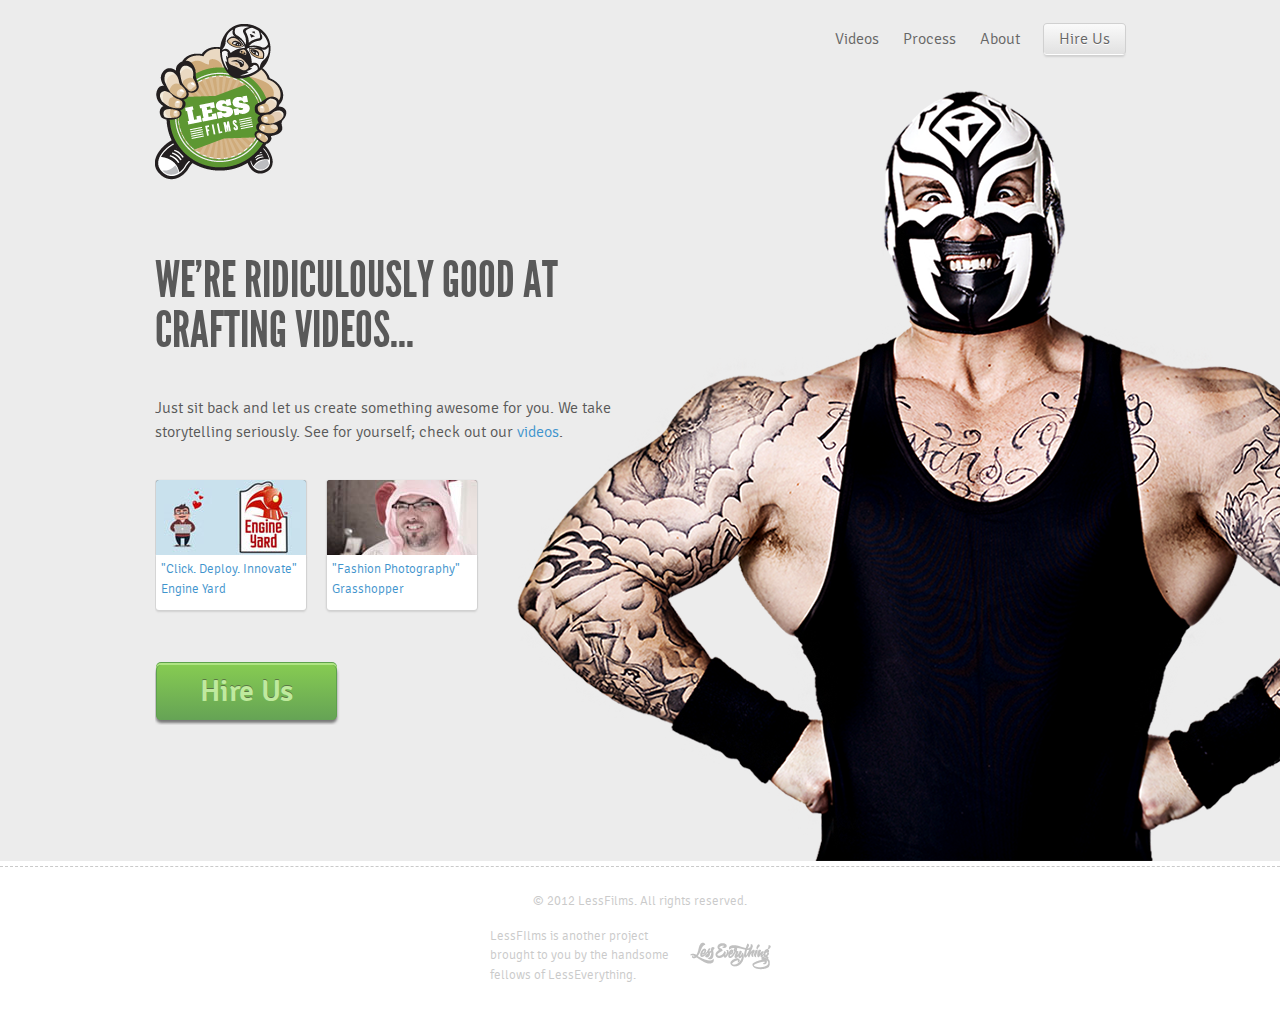
<file: site/index.html>
<!DOCTYPE html PUBLIC "-//W3C//DTD XHTML 1.0 Transitional//EN" "http://www.w3.org/TR/xhtml1/DTD/xhtml1-transitional.dtd">
<html>
  <head>
    <title>
      LessFilms | Video Production and Animation
    </title>
    <meta content='We specialize in creating badass Promotional Videos, Motion Graphics, Web Commercials, and Short Videos.' name='Description' />
    <!-- Remote JQuery library disabled temporarily so local testing will work properly -->
    <!-- %script{:src => "//ajax.googleapis.com/ajax/libs/jquery/1.7.1/jquery.min.js", :type => "text/javascript"} -->
    <!-- Upon final deployment, remove below included file in favor of remote JQuery library -->
    <script language="javascript" src="javascripts/jquery-1.7.1.min.js" type="text/javascript"></script>
    <script language="javascript" src="javascripts/menu_scripts.js" type="text/javascript"></script>
    <script language="javascript" src="javascripts/jquery-css-transform.js" type="text/javascript"></script>
    <script language="javascript" src="javascripts/jquery-animate-css-rotate-scale.js" type="text/javascript"></script>
    <script language="javascript" src="javascripts/fancy_vids.js" type="text/javascript"></script>
    <script language="javascript" src="javascripts/jquery.cookie.js" type="text/javascript"></script>
    <!-- FancyBox -->
    <script src='fancybox/jquery.fancybox-1.3.4.pack.js' type='text/javascript'></script>
    <link href='fancybox/jquery.fancybox-1.3.4.css' media='screen' rel='stylesheet' type='text/css' />
    <!-- Custom Forms -->
    <script language="javascript" src="javascripts/jquery.uniform.js" type="text/javascript"></script>
    <link href='stylesheets/uniform_default.css' rel='stylesheet' type='text/css' />
    <script type='text/javascript'>
      //<![CDATA[
        $(function(){
          $("select").uniform();
        });
      //]]>
    </script>
    <link href='stylesheets/screen.css' rel='stylesheet' type='text/css' />
    <link href='stylesheets/buttons.css' rel='stylesheet' type='text/css' />
    <script type='text/javascript'>
      //<![CDATA[
        var _gaq = _gaq || [];
        _gaq.push(['_setAccount', 'UA-410495-21']);
        _gaq.push(['_trackPageview']);
        
        (function() {
          var ga = document.createElement('script'); ga.type = 'text/javascript'; ga.async = true;
          ga.src = ('https:' == document.location.protocol ? 'https://ssl' : 'http://www') + '.google-analytics.com/ga.js';
          var s = document.getElementsByTagName('script')[0]; s.parentNode.insertBefore(ga, s);
        })();
      //]]>
    </script>
  </head>
  <body>
    <!-- Get rid of the footer box-shadow only on this page -->
    <style type='text/css'>
      /*<![CDATA[*/
        .footer{box-shadow: 0 0 0;}
      /*]]>*/
    </style>
    <!-- .lucha_home, .wrapper, .footer{overflow:hidden;display:none;} -->
    <!-- Play the intro video once per session -->
    <!-- = javascripts ('site_intro_fade_in') -->
    <!-- .intro_vid -->
    <!-- %video{:id => "lucha", :autoplay => "autoplay"} -->
    <!-- %source{:src => "videos/lucha_intro.m4v", :type => "video/mp4"} -->
    <!-- %source{:src => "videos/lucha_intro.ogv", :type => "video/ogg"} -->
    <!-- Start Normal Flow -->
    <div class='lucha_home'>
      <div class='wrapper'>
        <div class='header'>
          <a href="http://lessfilms.com"><img alt="Logo" src="images/logo.png"/></a>
          <div class='nav'>
            <ul>
              <li>
                <a href="videos.html">Videos</a>
              </li>
              <li>
                <a href="process.html">Process</a>
              </li>
              <li>
                <a href="about.html">About</a>
              </li>
              <li>
                <a class='gradient_button_white' href='hire_us.html'>Hire Us</a>
              </li>
            </ul>
          </div>
        </div>
        <div class='content'>
          <div class='home_col'>
            <h1 class='home_headline'>WE'RE RIDICULOUSLY GOOD AT CRAFTING VIDEOS...</h1>
            <p>
              Just sit back and let us create something awesome for you. We take storytelling seriously. See for yourself; check out our <a href="videos.html">videos</a>.
            </p>
            <div class='video_sm'>
              <div class='video_sm_top'>
                <a class='video' href='http://youtube.com/v/N8KgjO4-K4o?hd=1;autoplay=1'>
                  <img alt="The Information Diet" src="images/engine_yard_sm.jpg"/>
                </a>
              </div>
              <div class='video_sm_bottom'>
                <a class='video' href='http://youtube.com/v/N8KgjO4-K4o?hd=1;autoplay=1'>"Click. Deploy. Innovate"</a>
                <br />
                <a href='http://www.engineyard.com/' target='_blank'>Engine Yard</a>
              </div>
            </div>
            <div class='video_sm'>
              <div class='video_sm_top'>
                <a class='video' href='http://youtube.com/v/SM21iKbt8p4?hd=1;autoplay=1'>
                  <img alt="Grasshopper" src="images/grasshopper_sm.jpg"/>
                </a>
              </div>
              <div class='video_sm_bottom'>
                <a class='video' href='http://youtube.com/v/SM21iKbt8p4?hd=1;autoplay=1'>"Fashion Photography"</a>
                <br />
                <a href='http://grasshopper.com/' target='_blank'>Grasshopper</a>
              </div>
            </div>
            <div class='hire_us_lg'>
              <a class='gradient_button_green' href='hire_us.html'>Hire Us</a>
            </div>
          </div>
        </div>
        <div class='clearfix'></div>
      </div>
    </div>
    <div class='footer'>
      <hr />
      &copy; 2012 LessFilms. All rights reserved.
      <div class='footer_cells'>
        <p>
          LessFIlms is another project brought to you by the handsome fellows of LessEverything.
        </p>
        <p>
          <a href='http://lesseverything.com/' target='_blank'>
            <img alt="Copy logo" src="images/copy_logo.png"/>
          </a>
        </p>
      </div>
    </div>
    <!-- This has to be here for some reason -->
    <script type='text/javascript'>
      //<![CDATA[
        ;
      //]]>
    </script>
  </body>
</html>
</file>
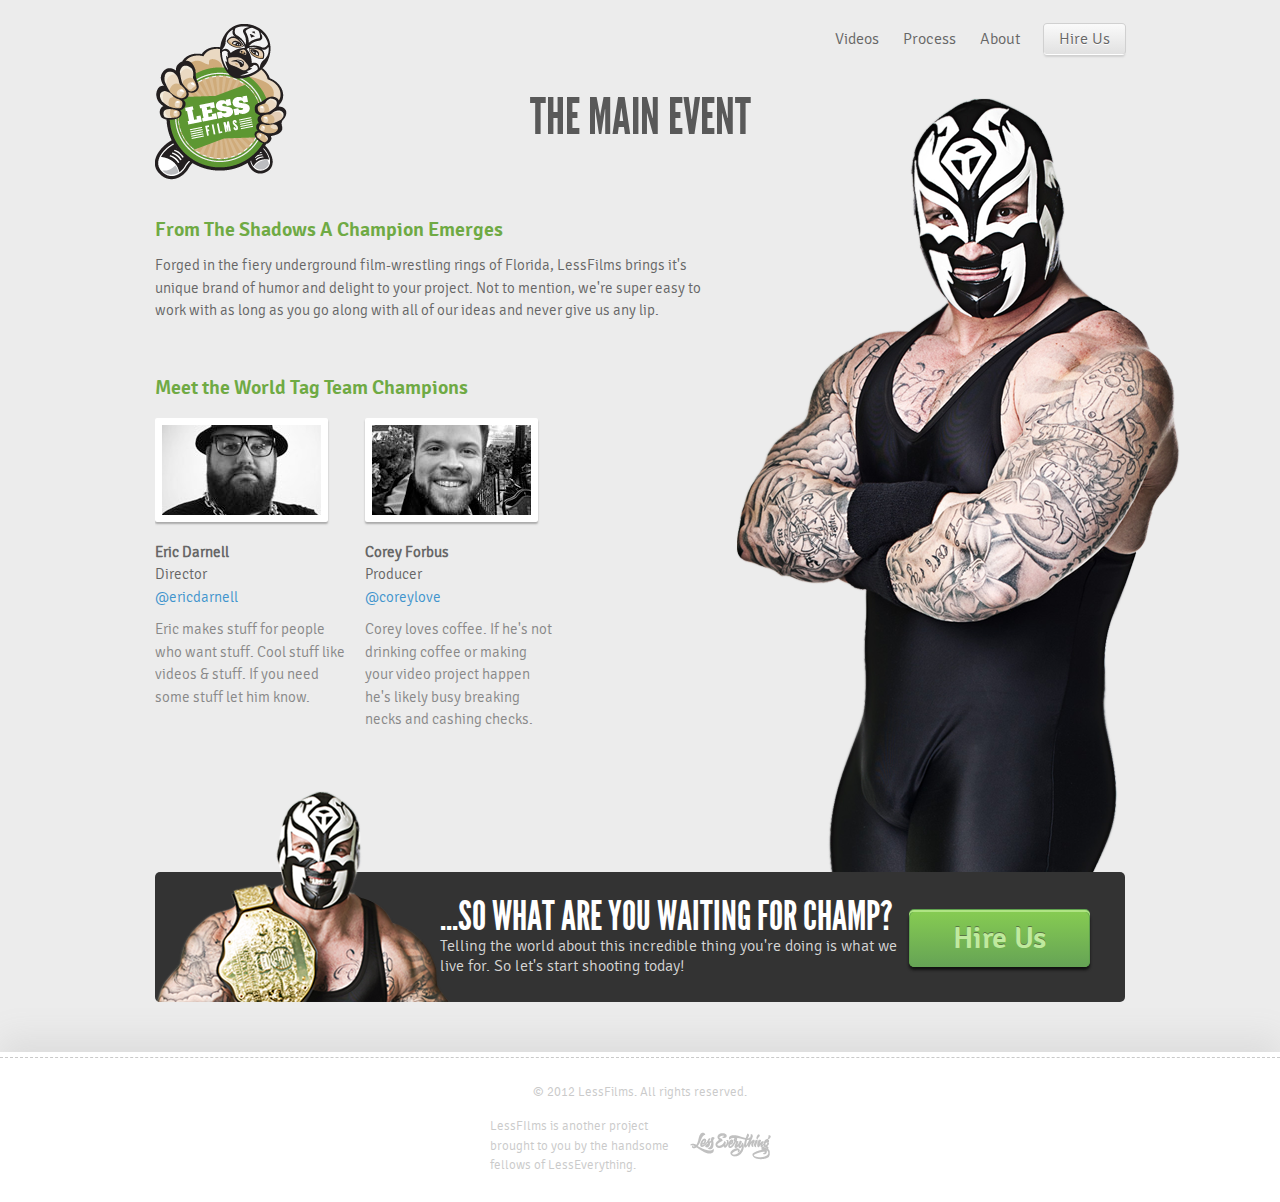
<file: site/about.html>
<!DOCTYPE html PUBLIC "-//W3C//DTD XHTML 1.0 Transitional//EN" "http://www.w3.org/TR/xhtml1/DTD/xhtml1-transitional.dtd">
<html>
  <head>
    <title>
      LessFilms | About Us and Why We Rule
    </title>
    <meta content='Promotional Videos. Animated Video Production. These are the guys that do it.' name='Description' />
    <!-- Remote JQuery library disabled temporarily so local testing will work properly -->
    <!-- %script{:src => "//ajax.googleapis.com/ajax/libs/jquery/1.7.1/jquery.min.js", :type => "text/javascript"} -->
    <!-- Upon final deployment, remove below included file in favor of remote JQuery library -->
    <script language="javascript" src="javascripts/jquery-1.7.1.min.js" type="text/javascript"></script>
    <script language="javascript" src="javascripts/menu_scripts.js" type="text/javascript"></script>
    <script language="javascript" src="javascripts/jquery-css-transform.js" type="text/javascript"></script>
    <script language="javascript" src="javascripts/jquery-animate-css-rotate-scale.js" type="text/javascript"></script>
    <script language="javascript" src="javascripts/fancy_vids.js" type="text/javascript"></script>
    <script language="javascript" src="javascripts/jquery.cookie.js" type="text/javascript"></script>
    <!-- FancyBox -->
    <script src='fancybox/jquery.fancybox-1.3.4.pack.js' type='text/javascript'></script>
    <link href='fancybox/jquery.fancybox-1.3.4.css' media='screen' rel='stylesheet' type='text/css' />
    <!-- Custom Forms -->
    <script language="javascript" src="javascripts/jquery.uniform.js" type="text/javascript"></script>
    <link href='stylesheets/uniform_default.css' rel='stylesheet' type='text/css' />
    <script type='text/javascript'>
      //<![CDATA[
        $(function(){
          $("select").uniform();
        });
      //]]>
    </script>
    <link href='stylesheets/screen.css' rel='stylesheet' type='text/css' />
    <link href='stylesheets/buttons.css' rel='stylesheet' type='text/css' />
    <script type='text/javascript'>
      //<![CDATA[
        var _gaq = _gaq || [];
        _gaq.push(['_setAccount', 'UA-410495-21']);
        _gaq.push(['_trackPageview']);
        
        (function() {
          var ga = document.createElement('script'); ga.type = 'text/javascript'; ga.async = true;
          ga.src = ('https:' == document.location.protocol ? 'https://ssl' : 'http://www') + '.google-analytics.com/ga.js';
          var s = document.getElementsByTagName('script')[0]; s.parentNode.insertBefore(ga, s);
        })();
      //]]>
    </script>
  </head>
  <body>
    <div class='lucha_about'>
      <div class='wrapper'>
        <div class='header'>
          <a href="http://lessfilms.com"><img alt="Logo" src="images/logo.png"/></a>
          <div class='nav'>
            <ul>
              <li>
                <a href="videos.html">Videos</a>
              </li>
              <li>
                <a href="process.html">Process</a>
              </li>
              <li>
                <a href="about.html">About</a>
              </li>
              <li>
                <a class='gradient_button_white' href='hire_us.html'>Hire Us</a>
              </li>
            </ul>
          </div>
        </div>
        <h1 class='page_headline'>THE MAIN EVENT</h1>
        <div class='content'>
          <div class='about_col'>
            <h3>From The Shadows A Champion Emerges</h3>
            <p class='world_changer'>
              Forged in the fiery underground film-wrestling rings of Florida, LessFilms brings it's unique brand of humor and delight to your project. Not to mention, we're super easy to work with as long as you go along with all of our ideas and never give us any lip.
            </p>
            <h3>Meet the World Tag Team Champions</h3>
            <div class='team_member'>
              <img alt="Team eric" src="images/team_eric.jpg"/>
              <h4>Eric Darnell</h4>
              Director
              <a href='http://twitter.com/#!/ericdarnell' target='_blank'>@ericdarnell</a>
              <p>
                Eric makes stuff for people who want stuff. Cool stuff like videos & stuff. If you need some stuff let him know.
              </p>
            </div>
            <div class='team_member'>
              <img alt="Team corey" src="images/team_corey.jpg"/>
              <h4>Corey Forbus</h4>
              Producer
              <a href='http://twitter.com/#!/coreylove' target='_blank'>@coreylove</a>
              <p>
                Corey loves coffee. If he's not drinking coffee or making your video project happen he's likely busy breaking necks and cashing checks.
              </p>
            </div>
          </div>
          <div class='foot_banner'>
            <img alt="Lucha small banner" src="images/lucha_small_banner.png"/>
            <div class='banner_text'>
              <h3>...SO WHAT ARE YOU WAITING FOR CHAMP?</h3>
              Telling the world about this incredible thing you're doing is what we live for. So let's start shooting today!
            </div>
            <a class='gradient_button_green' href='hire_us.html'>Hire Us</a>
          </div>
        </div>
      </div>
    </div>
    <div class='footer'>
      <hr />
      &copy; 2012 LessFilms. All rights reserved.
      <div class='footer_cells'>
        <p>
          LessFIlms is another project brought to you by the handsome fellows of LessEverything.
        </p>
        <p>
          <a href='http://lesseverything.com/' target='_blank'>
            <img alt="Copy logo" src="images/copy_logo.png"/>
          </a>
        </p>
      </div>
    </div>
    <!-- This has to be here for some reason -->
    <script type='text/javascript'>
      //<![CDATA[
        ;
      //]]>
    </script>
  </body>
</html>
</file>
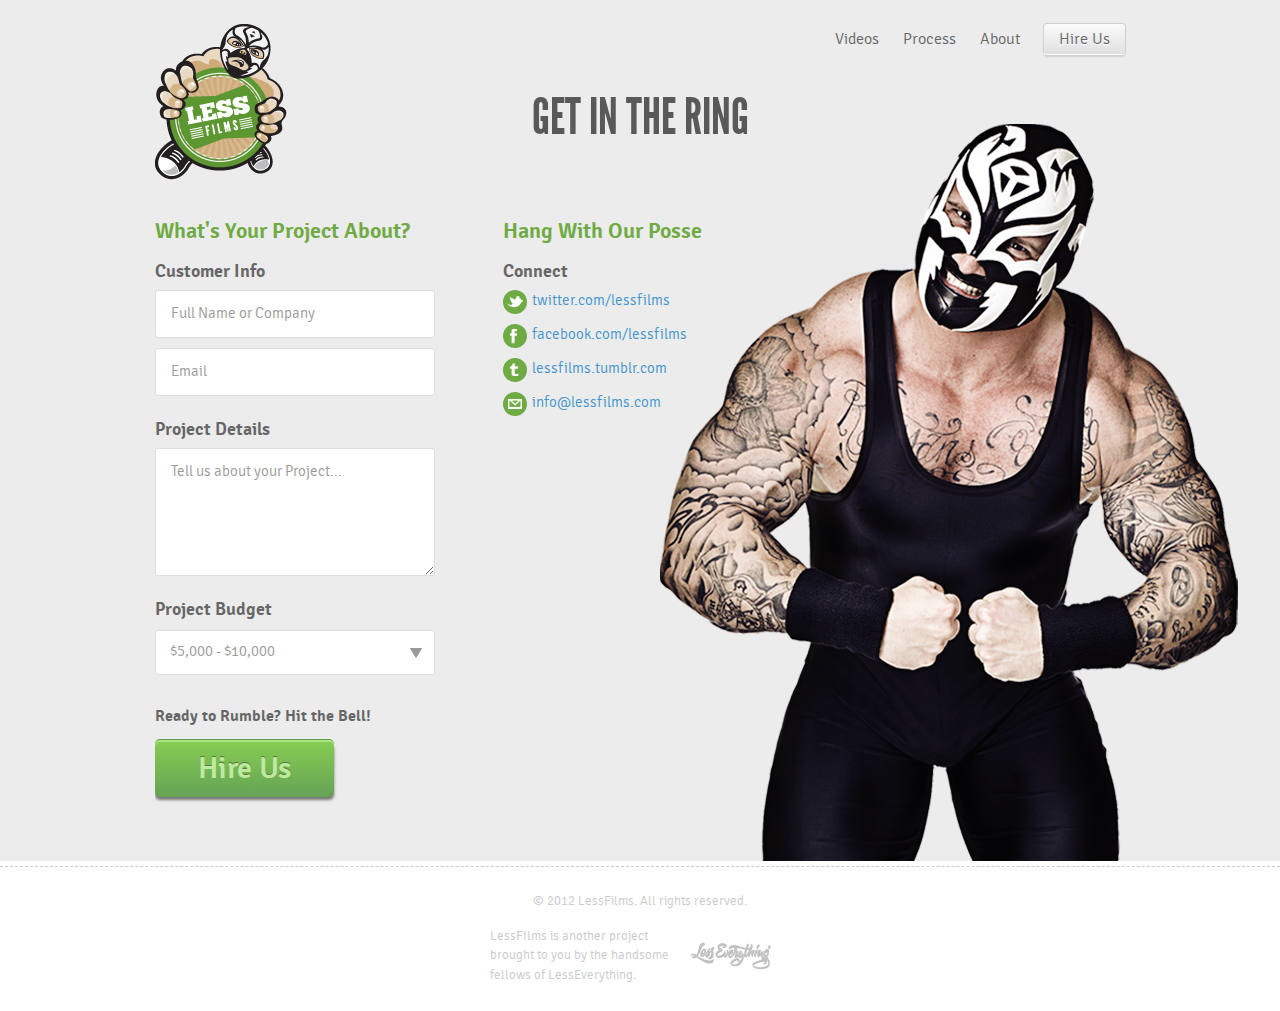
<file: site/hire_us.html>
<!DOCTYPE html PUBLIC "-//W3C//DTD XHTML 1.0 Transitional//EN" "http://www.w3.org/TR/xhtml1/DTD/xhtml1-transitional.dtd">
<html>
  <head>
    <title>
      LessFilms | Hire Us
    </title>
    <meta content="Need some custom Video Production? Hire us for your next Video Project. Do it now. We won't ask twice." name='Description' />
    <!-- Remote JQuery library disabled temporarily so local testing will work properly -->
    <!-- %script{:src => "//ajax.googleapis.com/ajax/libs/jquery/1.7.1/jquery.min.js", :type => "text/javascript"} -->
    <!-- Upon final deployment, remove below included file in favor of remote JQuery library -->
    <script language="javascript" src="javascripts/jquery-1.7.1.min.js" type="text/javascript"></script>
    <script language="javascript" src="javascripts/menu_scripts.js" type="text/javascript"></script>
    <script language="javascript" src="javascripts/jquery-css-transform.js" type="text/javascript"></script>
    <script language="javascript" src="javascripts/jquery-animate-css-rotate-scale.js" type="text/javascript"></script>
    <script language="javascript" src="javascripts/fancy_vids.js" type="text/javascript"></script>
    <script language="javascript" src="javascripts/jquery.cookie.js" type="text/javascript"></script>
    <!-- FancyBox -->
    <script src='fancybox/jquery.fancybox-1.3.4.pack.js' type='text/javascript'></script>
    <link href='fancybox/jquery.fancybox-1.3.4.css' media='screen' rel='stylesheet' type='text/css' />
    <!-- Custom Forms -->
    <script language="javascript" src="javascripts/jquery.uniform.js" type="text/javascript"></script>
    <link href='stylesheets/uniform_default.css' rel='stylesheet' type='text/css' />
    <script type='text/javascript'>
      //<![CDATA[
        $(function(){
          $("select").uniform();
        });
      //]]>
    </script>
    <link href='stylesheets/screen.css' rel='stylesheet' type='text/css' />
    <link href='stylesheets/buttons.css' rel='stylesheet' type='text/css' />
    <script type='text/javascript'>
      //<![CDATA[
        var _gaq = _gaq || [];
        _gaq.push(['_setAccount', 'UA-410495-21']);
        _gaq.push(['_trackPageview']);
        
        (function() {
          var ga = document.createElement('script'); ga.type = 'text/javascript'; ga.async = true;
          ga.src = ('https:' == document.location.protocol ? 'https://ssl' : 'http://www') + '.google-analytics.com/ga.js';
          var s = document.getElementsByTagName('script')[0]; s.parentNode.insertBefore(ga, s);
        })();
      //]]>
    </script>
  </head>
  <body>
    <!-- Get rid of the footer box-shadow only on this page -->
    <style type='text/css'>
      /*<![CDATA[*/
        .footer{box-shadow: 0 0 0;}
      /*]]>*/
    </style>
    <div class='lucha_hire_us'>
      <div class='wrapper'>
        <div class='header'>
          <a href="http://lessfilms.com"><img alt="Logo" src="images/logo.png"/></a>
          <div class='nav'>
            <ul>
              <li>
                <a href="videos.html">Videos</a>
              </li>
              <li>
                <a href="process.html">Process</a>
              </li>
              <li>
                <a href="about.html">About</a>
              </li>
              <li>
                <a class='gradient_button_white' href='hire_us.html'>Hire Us</a>
              </li>
            </ul>
          </div>
        </div>
        <h1 class='page_headline'>GET IN THE RING</h1>
        <div class='content'>
          <div class='hire_us_col'>
            <div class='contact_form_col'>
              <h3>What's Your Project About?</h3>
              <form action='https://lessconf.wufoo.com/forms/p7p4p9/#public' autocomplete='off' class='wufoo topLabel page' enctype='multipart/form-data' id='form79' method='post' name='form79' novalidate=''>
                <ul>
                  <li>
                    <h4>Customer Info</h4>
                  </li>
                  <li class='notranslate' id='foli5'>
                    <div>
                      <input class='field text medium normal' id='Field5' maxlength='255' name='Field5' onblur="if(this.value == '') { this.value = 'Full Name or Company'; }" onfocus="if(this.value == 'Full Name or Company') { this.value = ''; }" onkeyup='' tabindex='1' type='text' value='Full Name or Company' />
                    </div>
                  </li>
                  <li class='notranslate' id='foli3'>
                    <div>
                      <input class='field text medium normal' id='Field3' maxlength='255' name='Field3' onblur="if(this.value == '') { this.value = 'Email'; }" onfocus="if(this.value == 'Email') { this.value = ''; }" spellcheck='false' tabindex='2' type='email' value='Email' />
                    </div>
                  </li>
                  <li>
                    <h4>Project Details</h4>
                  </li>
                  <li class='notranslate' id='foli7'>
                    <div>
                      <textarea class='field textarea medium normal' id='Field7' name='Field7' onblur="if(this.value == '') { this.value = 'Tell us about your Project...'; }" onfocus="if(this.value == 'Tell us about your Project...') { this.value = ''; }" onkeyup='' rows='5' spellcheck='true' tabindex='4'>Tell us about your Project...</textarea>
                    </div>
                  </li>
                  <li>
                    <h4>Project Budget</h4>
                  </li>
                  <li class='notranslate' id='foli12'>
                    <div>
                      <select class='field select medium' id='Field12' name='Field12' tabindex='6'>
                        <option selected='selected' value='$5,000 - $10,000'>
                          $5,000 - $10,000
                        </option>
                        <option value='$10,000 - $30,000'>
                          $10,000 - $30,000
                        </option>
                        <option value='$30,000 - $100,000'>
                          $30,000 - $100,000
                        </option>
                        <option value='+$100,000'>
                          +$100,000
                        </option>
                      </select>
                    </div>
                  </li>
                  <li>
                    <h4 class='ready'>Ready to Rumble? Hit the Bell!</h4>
                  </li>
                  <li class='buttons'>
                    <div>
                      <input class='btTxt submit gradient_green_button' id='saveForm' name='saveForm' type='submit' value='Hire Us' />
                    </div>
                  </li>
                  <li class='hide'>
                    <label for='comment'>Do Not Fill This Out</label>
                    <textarea cols='1' id='comment' name='comment' rows='1'></textarea>
                    <input id='idstamp' name='idstamp' type='hidden' value='ly+pA0DLyyKgZLtnofCZ2pa4BKxYw1HFNhDBwpC0mLg=' />
                  </li>
                </ul>
              </form>
            </div>
            <div class='social_col'>
              <h3>Hang With Our Posse</h3>
              <h4>Connect</h4>
              <img alt="Twitter icon" src="images/twitter_icon.png"/>
              <a href="http://www.twitter.com/lessfilms" target="_blank">twitter.com/lessfilms</a>
              <img alt="Facebook icon" src="images/facebook_icon.png"/>
              <a href="http://www.facebook.com/lessfilms" target="_blank">facebook.com/lessfilms</a>
              <img alt="Tumblr icon" src="images/tumblr_icon.png"/>
              <a href="http://www.lessfilms.tumblr.com" target="_blank">lessfilms.tumblr.com</a>
              <img alt="Email icon" src="images/email_icon.png"/>
              <a href="mailto:info@lessfilms.com">info@lessfilms.com</a>
            </div>
          </div>
        </div>
      </div>
    </div>
    <div class='footer'>
      <hr />
      &copy; 2012 LessFilms. All rights reserved.
      <div class='footer_cells'>
        <p>
          LessFIlms is another project brought to you by the handsome fellows of LessEverything.
        </p>
        <p>
          <a href='http://lesseverything.com/' target='_blank'>
            <img alt="Copy logo" src="images/copy_logo.png"/>
          </a>
        </p>
      </div>
    </div>
    <!-- This has to be here for some reason -->
    <script type='text/javascript'>
      //<![CDATA[
        ;
      //]]>
    </script>
  </body>
</html>
</file>
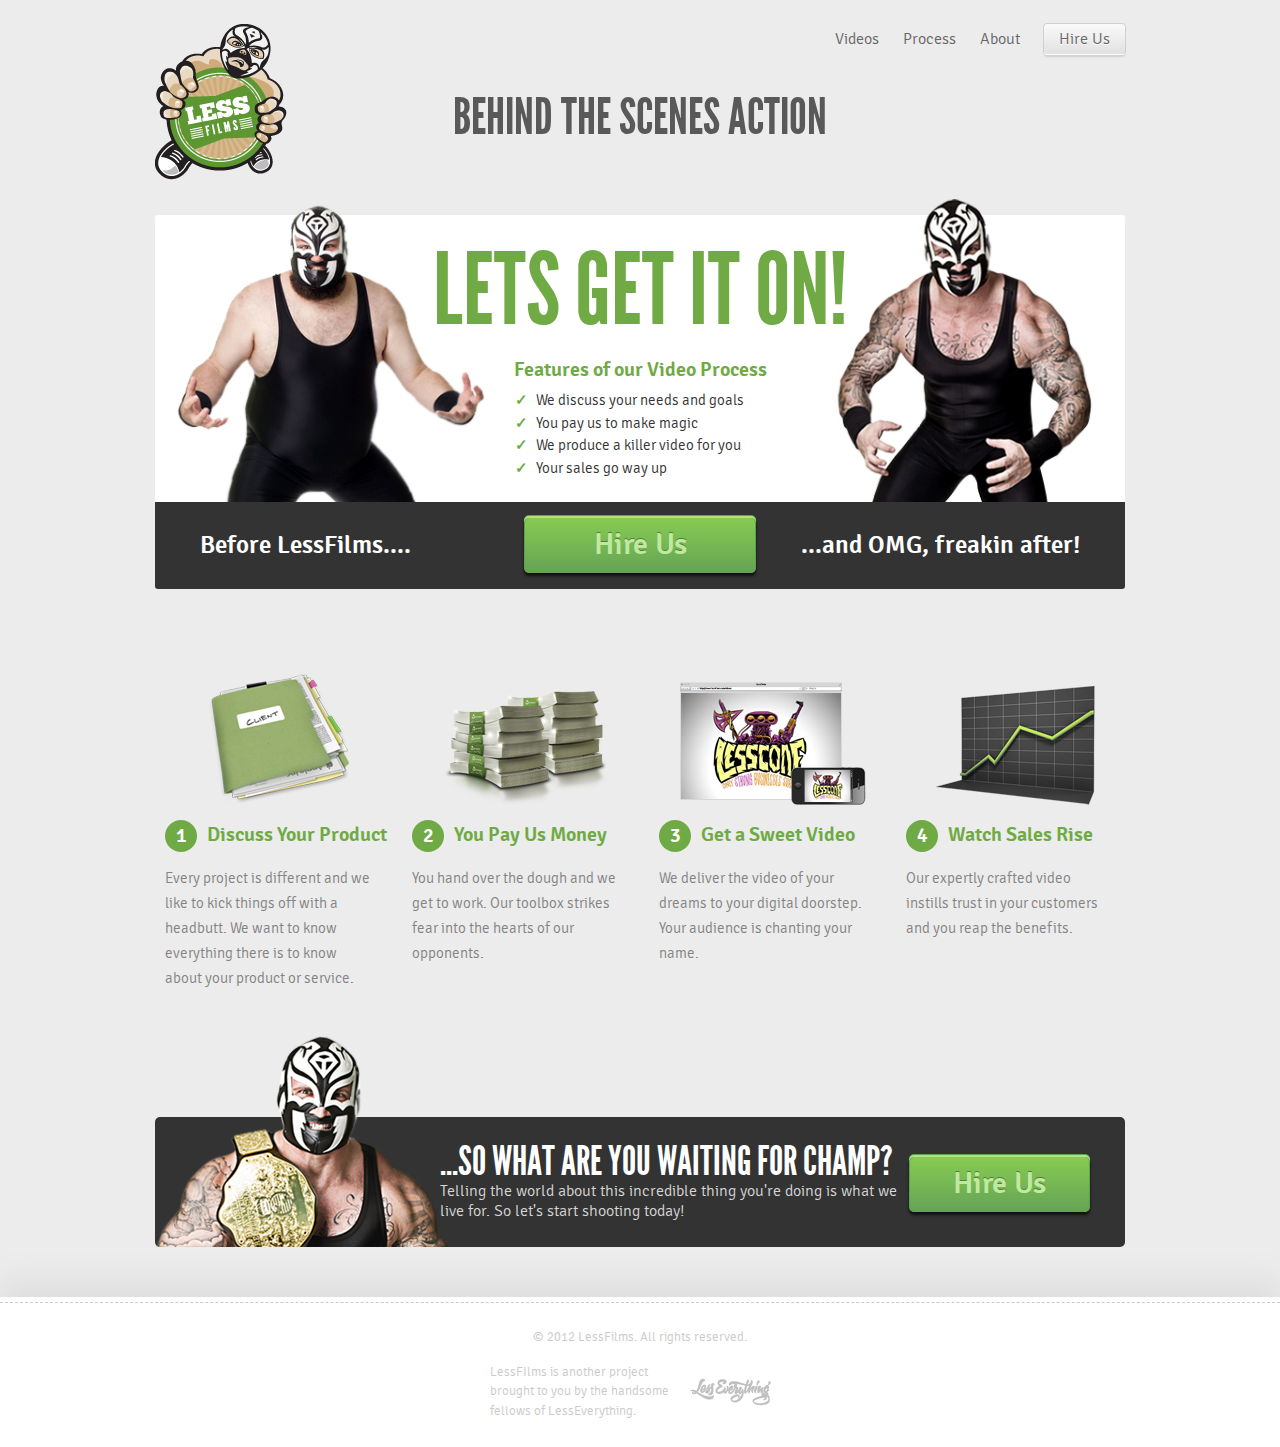
<file: site/process.html>
<!DOCTYPE html PUBLIC "-//W3C//DTD XHTML 1.0 Transitional//EN" "http://www.w3.org/TR/xhtml1/DTD/xhtml1-transitional.dtd">
<html>
  <head>
    <title>
      LessFilms | Our Super Secret Process
    </title>
    <meta content='From live action Short Films to Animated Motion Graphics. Get the scoop on how a LessFilms Video can take you from petty pennies to profound profits.' name='Description' />
    <!-- Remote JQuery library disabled temporarily so local testing will work properly -->
    <!-- %script{:src => "//ajax.googleapis.com/ajax/libs/jquery/1.7.1/jquery.min.js", :type => "text/javascript"} -->
    <!-- Upon final deployment, remove below included file in favor of remote JQuery library -->
    <script language="javascript" src="javascripts/jquery-1.7.1.min.js" type="text/javascript"></script>
    <script language="javascript" src="javascripts/menu_scripts.js" type="text/javascript"></script>
    <script language="javascript" src="javascripts/jquery-css-transform.js" type="text/javascript"></script>
    <script language="javascript" src="javascripts/jquery-animate-css-rotate-scale.js" type="text/javascript"></script>
    <script language="javascript" src="javascripts/fancy_vids.js" type="text/javascript"></script>
    <script language="javascript" src="javascripts/jquery.cookie.js" type="text/javascript"></script>
    <!-- FancyBox -->
    <script src='fancybox/jquery.fancybox-1.3.4.pack.js' type='text/javascript'></script>
    <link href='fancybox/jquery.fancybox-1.3.4.css' media='screen' rel='stylesheet' type='text/css' />
    <!-- Custom Forms -->
    <script language="javascript" src="javascripts/jquery.uniform.js" type="text/javascript"></script>
    <link href='stylesheets/uniform_default.css' rel='stylesheet' type='text/css' />
    <script type='text/javascript'>
      //<![CDATA[
        $(function(){
          $("select").uniform();
        });
      //]]>
    </script>
    <link href='stylesheets/screen.css' rel='stylesheet' type='text/css' />
    <link href='stylesheets/buttons.css' rel='stylesheet' type='text/css' />
    <script type='text/javascript'>
      //<![CDATA[
        var _gaq = _gaq || [];
        _gaq.push(['_setAccount', 'UA-410495-21']);
        _gaq.push(['_trackPageview']);
        
        (function() {
          var ga = document.createElement('script'); ga.type = 'text/javascript'; ga.async = true;
          ga.src = ('https:' == document.location.protocol ? 'https://ssl' : 'http://www') + '.google-analytics.com/ga.js';
          var s = document.getElementsByTagName('script')[0]; s.parentNode.insertBefore(ga, s);
        })();
      //]]>
    </script>
  </head>
  <body>
    <div class='wrapper'>
      <div class='header'>
        <a href="http://lessfilms.com"><img alt="Logo" src="images/logo.png"/></a>
        <div class='nav'>
          <ul>
            <li>
              <a href="videos.html">Videos</a>
            </li>
            <li>
              <a href="process.html">Process</a>
            </li>
            <li>
              <a href="about.html">About</a>
            </li>
            <li>
              <a class='gradient_button_white' href='hire_us.html'>Hire Us</a>
            </li>
          </ul>
        </div>
      </div>
      <h1 class='page_headline'>BEHIND THE SCENES ACTION</h1>
      <div class='content'>
        <div class='process_col'>
          <div class='before_after'>
            <img alt="Lucha before after" src="images/lucha_before_after.png"/>
            <div class='top'>
              <h1>LETS GET IT ON!</h1>
              <h3>Features of our Video Process</h3>
              <div class='feature_list'>
                <ul>
                  <li>We discuss your needs and goals</li>
                  <li>You pay us to make magic</li>
                  <li>We produce a killer video for you</li>
                  <li>Your sales go way up</li>
                </ul>
              </div>
            </div>
            <div class='bottom'>
              <h2 class='left'>Before LessFilms....</h2>
              <h2 class='right'>...and OMG, freakin after!</h2>
              <div class='mid'>
                <a class='gradient_button_green' href='hire_us.html'>Hire Us</a>
              </div>
            </div>
          </div>
          <div class='process_item'>
            <img alt="Step1" src="images/step1.png"/>
            <br />
            <h3>1</h3>
            <h3>Discuss Your Product</h3>
            <p>
              Every project is different and we like to kick things off with a headbutt. We want to know everything there is to know about your product or service.
            </p>
          </div>
          <div class='process_item'>
            <img alt="Step2" src="images/step2.png"/>
            <br />
            <h3>2</h3>
            <h3>You Pay Us Money</h3>
            <p>
              You hand over the dough and we get to work. Our toolbox strikes fear into the hearts of our opponents.
            </p>
          </div>
          <div class='process_item'>
            <img alt="Step3" src="images/step3.png"/>
            <br />
            <h3>3</h3>
            <h3>Get a Sweet Video</h3>
            <p>
              We deliver the video of your dreams to your digital doorstep. Your audience is chanting your name.
            </p>
          </div>
          <div class='process_item'>
            <img alt="Step4" src="images/step4.png"/>
            <br />
            <h3>4</h3>
            <h3>Watch Sales Rise</h3>
            <p>
              Our expertly crafted video instills trust in your customers and you reap the benefits.
            </p>
          </div>
          <div class='foot_banner'>
            <img alt="Lucha small banner" src="images/lucha_small_banner.png"/>
            <div class='banner_text'>
              <h3>...SO WHAT ARE YOU WAITING FOR CHAMP?</h3>
              Telling the world about this incredible thing you're doing is what we live for. So let's start shooting today!
            </div>
            <a class='gradient_button_green' href='hire_us.html'>Hire Us</a>
          </div>
        </div>
      </div>
    </div>
    <div class='footer'>
      <hr />
      &copy; 2012 LessFilms. All rights reserved.
      <div class='footer_cells'>
        <p>
          LessFIlms is another project brought to you by the handsome fellows of LessEverything.
        </p>
        <p>
          <a href='http://lesseverything.com/' target='_blank'>
            <img alt="Copy logo" src="images/copy_logo.png"/>
          </a>
        </p>
      </div>
    </div>
    <!-- This has to be here for some reason -->
    <script type='text/javascript'>
      //<![CDATA[
        ;
      //]]>
    </script>
  </body>
</html>
</file>
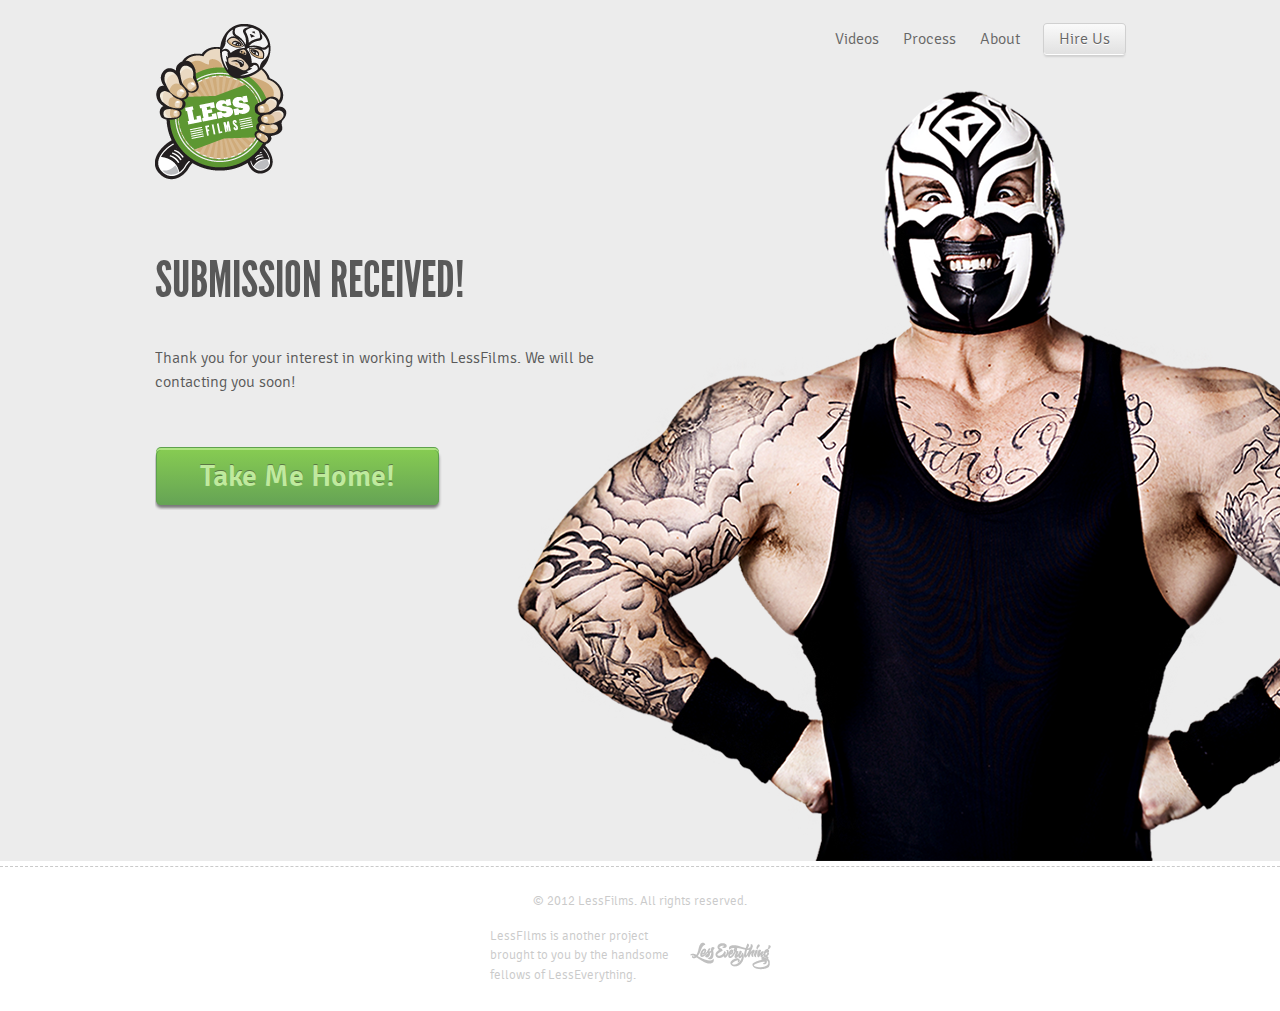
<file: site/thank_you.html>
<!DOCTYPE html PUBLIC "-//W3C//DTD XHTML 1.0 Transitional//EN" "http://www.w3.org/TR/xhtml1/DTD/xhtml1-transitional.dtd">
<html>
  <head>
    <title>
      LessFilms | Thank You
    </title>
    <meta name='Description' />
    <!-- Remote JQuery library disabled temporarily so local testing will work properly -->
    <!-- %script{:src => "//ajax.googleapis.com/ajax/libs/jquery/1.7.1/jquery.min.js", :type => "text/javascript"} -->
    <!-- Upon final deployment, remove below included file in favor of remote JQuery library -->
    <script language="javascript" src="javascripts/jquery-1.7.1.min.js" type="text/javascript"></script>
    <script language="javascript" src="javascripts/menu_scripts.js" type="text/javascript"></script>
    <script language="javascript" src="javascripts/jquery-css-transform.js" type="text/javascript"></script>
    <script language="javascript" src="javascripts/jquery-animate-css-rotate-scale.js" type="text/javascript"></script>
    <script language="javascript" src="javascripts/fancy_vids.js" type="text/javascript"></script>
    <script language="javascript" src="javascripts/jquery.cookie.js" type="text/javascript"></script>
    <!-- FancyBox -->
    <script src='fancybox/jquery.fancybox-1.3.4.pack.js' type='text/javascript'></script>
    <link href='fancybox/jquery.fancybox-1.3.4.css' media='screen' rel='stylesheet' type='text/css' />
    <!-- Custom Forms -->
    <script language="javascript" src="javascripts/jquery.uniform.js" type="text/javascript"></script>
    <link href='stylesheets/uniform_default.css' rel='stylesheet' type='text/css' />
    <script type='text/javascript'>
      //<![CDATA[
        $(function(){
          $("select").uniform();
        });
      //]]>
    </script>
    <link href='stylesheets/screen.css' rel='stylesheet' type='text/css' />
    <link href='stylesheets/buttons.css' rel='stylesheet' type='text/css' />
    <script type='text/javascript'>
      //<![CDATA[
        var _gaq = _gaq || [];
        _gaq.push(['_setAccount', 'UA-410495-21']);
        _gaq.push(['_trackPageview']);
        
        (function() {
          var ga = document.createElement('script'); ga.type = 'text/javascript'; ga.async = true;
          ga.src = ('https:' == document.location.protocol ? 'https://ssl' : 'http://www') + '.google-analytics.com/ga.js';
          var s = document.getElementsByTagName('script')[0]; s.parentNode.insertBefore(ga, s);
        })();
      //]]>
    </script>
  </head>
  <body>
    <!-- Get rid of the footer box-shadow only on this page -->
    <style type='text/css'>
      /*<![CDATA[*/
        .footer{box-shadow: 0 0 0;}
      /*]]>*/
    </style>
    <!-- Start Normal Flow -->
    <div class='lucha_home'>
      <div class='wrapper'>
        <div class='header'>
          <a href="http://lessfilms.com"><img alt="Logo" src="images/logo.png"/></a>
          <div class='nav'>
            <ul>
              <li>
                <a href="videos.html">Videos</a>
              </li>
              <li>
                <a href="process.html">Process</a>
              </li>
              <li>
                <a href="about.html">About</a>
              </li>
              <li>
                <a class='gradient_button_white' href='hire_us.html'>Hire Us</a>
              </li>
            </ul>
          </div>
        </div>
        <div class='content'>
          <div class='home_col'>
            <h1 class='home_headline'>SUBMISSION RECEIVED!</h1>
            <p>
              Thank you for your interest in working with LessFilms. We will be contacting you soon!
            </p>
            <div class='hire_us_lg'>
              <a class='gradient_button_green' href='index.html'>Take Me Home!</a>
            </div>
          </div>
        </div>
        <div class='clearfix'></div>
      </div>
    </div>
    <div class='footer'>
      <hr />
      &copy; 2012 LessFilms. All rights reserved.
      <div class='footer_cells'>
        <p>
          LessFIlms is another project brought to you by the handsome fellows of LessEverything.
        </p>
        <p>
          <a href='http://lesseverything.com/' target='_blank'>
            <img alt="Copy logo" src="images/copy_logo.png"/>
          </a>
        </p>
      </div>
    </div>
    <!-- This has to be here for some reason -->
    <script type='text/javascript'>
      //<![CDATA[
        ;
      //]]>
    </script>
  </body>
</html>
</file>
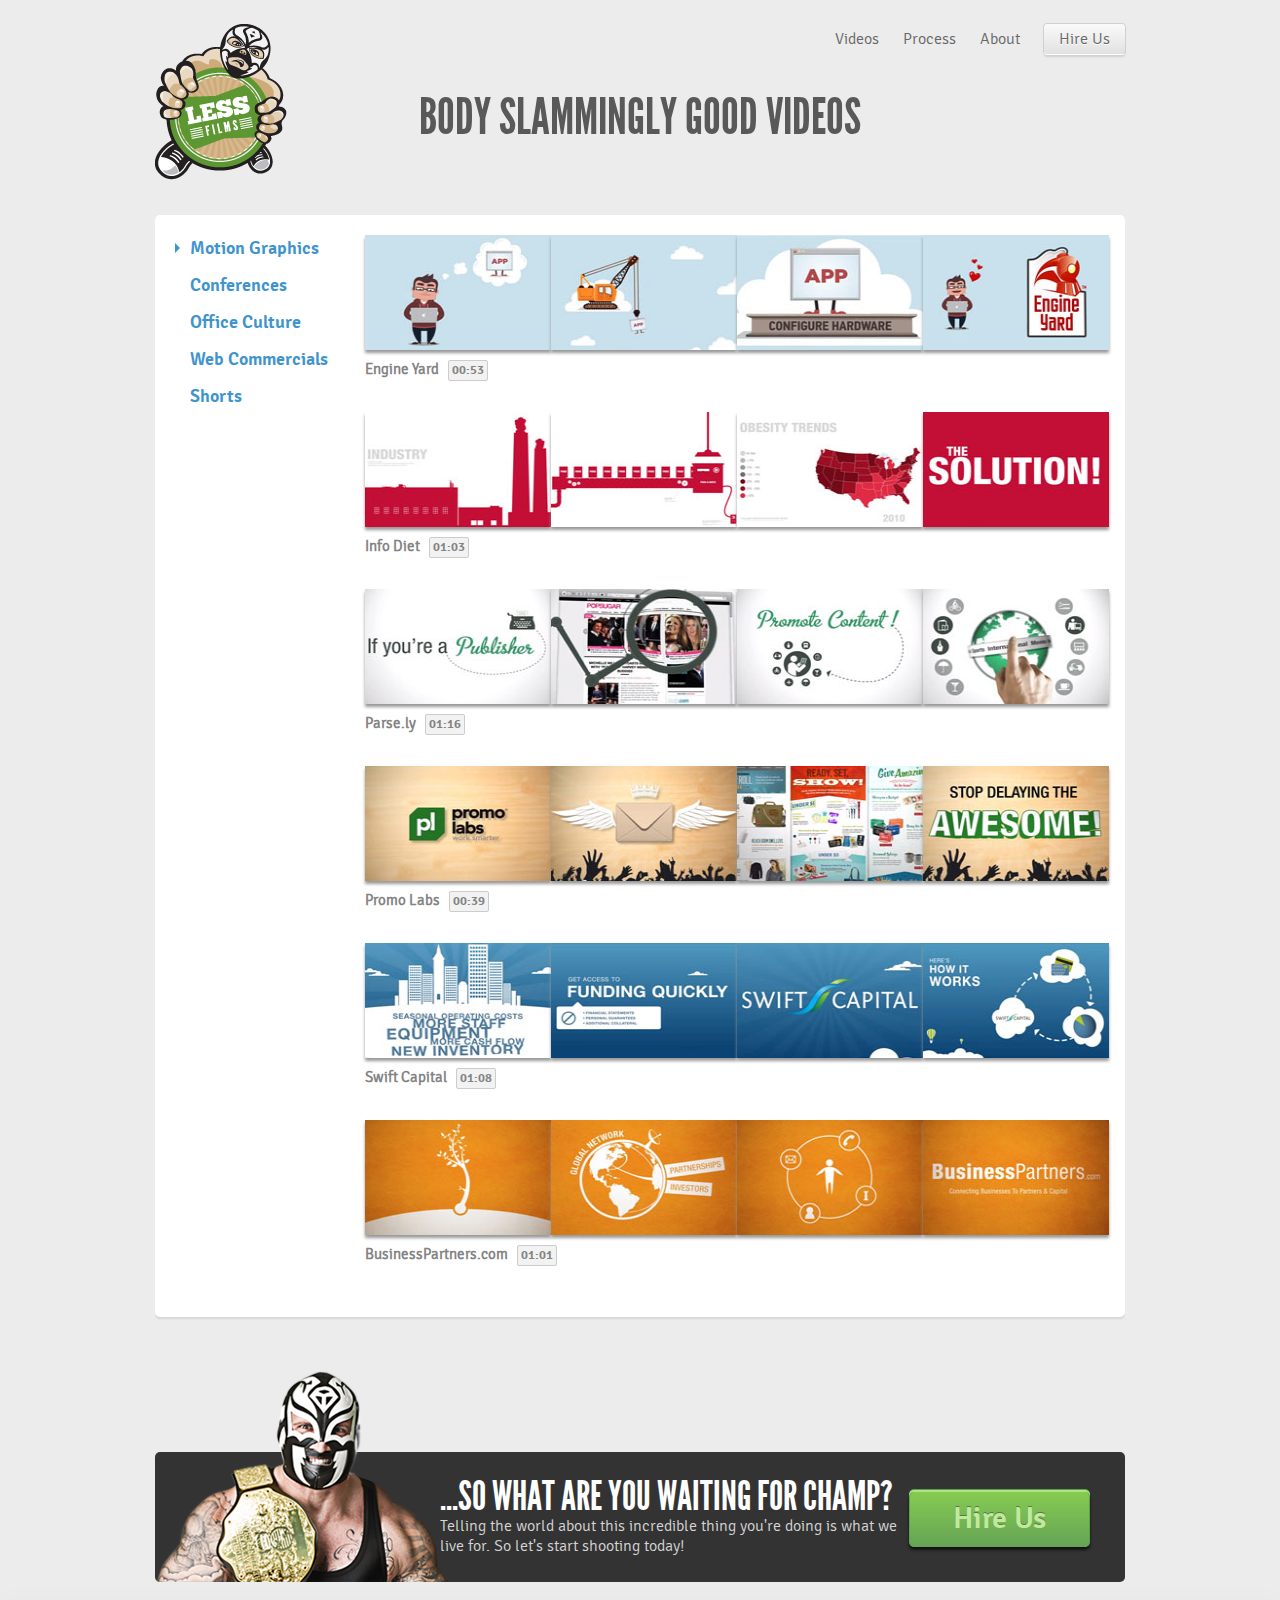
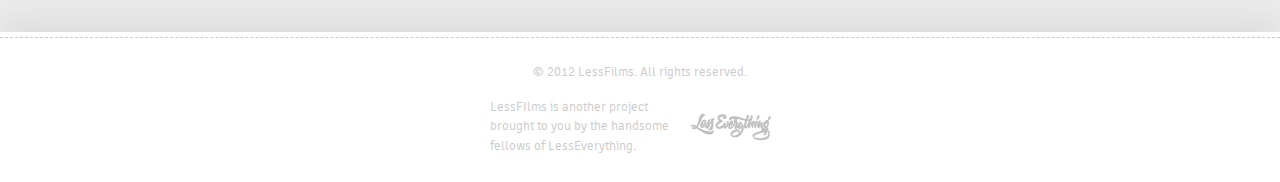
<file: site/videos.html>
<!DOCTYPE html PUBLIC "-//W3C//DTD XHTML 1.0 Transitional//EN" "http://www.w3.org/TR/xhtml1/DTD/xhtml1-transitional.dtd">
<html>
  <head>
    <title>
      LessFilms | Baddass Videos
    </title>
    <meta content='Prepare yourself to be amazed as you bear witness to our fine cinematic craftsmanship. See it all, from Animated Sales Videos to Web Commercials.' name='Description' />
    <!-- Remote JQuery library disabled temporarily so local testing will work properly -->
    <!-- %script{:src => "//ajax.googleapis.com/ajax/libs/jquery/1.7.1/jquery.min.js", :type => "text/javascript"} -->
    <!-- Upon final deployment, remove below included file in favor of remote JQuery library -->
    <script language="javascript" src="javascripts/jquery-1.7.1.min.js" type="text/javascript"></script>
    <script language="javascript" src="javascripts/menu_scripts.js" type="text/javascript"></script>
    <script language="javascript" src="javascripts/jquery-css-transform.js" type="text/javascript"></script>
    <script language="javascript" src="javascripts/jquery-animate-css-rotate-scale.js" type="text/javascript"></script>
    <script language="javascript" src="javascripts/fancy_vids.js" type="text/javascript"></script>
    <script language="javascript" src="javascripts/jquery.cookie.js" type="text/javascript"></script>
    <!-- FancyBox -->
    <script src='fancybox/jquery.fancybox-1.3.4.pack.js' type='text/javascript'></script>
    <link href='fancybox/jquery.fancybox-1.3.4.css' media='screen' rel='stylesheet' type='text/css' />
    <!-- Custom Forms -->
    <script language="javascript" src="javascripts/jquery.uniform.js" type="text/javascript"></script>
    <link href='stylesheets/uniform_default.css' rel='stylesheet' type='text/css' />
    <script type='text/javascript'>
      //<![CDATA[
        $(function(){
          $("select").uniform();
        });
      //]]>
    </script>
    <link href='stylesheets/screen.css' rel='stylesheet' type='text/css' />
    <link href='stylesheets/buttons.css' rel='stylesheet' type='text/css' />
    <script type='text/javascript'>
      //<![CDATA[
        var _gaq = _gaq || [];
        _gaq.push(['_setAccount', 'UA-410495-21']);
        _gaq.push(['_trackPageview']);
        
        (function() {
          var ga = document.createElement('script'); ga.type = 'text/javascript'; ga.async = true;
          ga.src = ('https:' == document.location.protocol ? 'https://ssl' : 'http://www') + '.google-analytics.com/ga.js';
          var s = document.getElementsByTagName('script')[0]; s.parentNode.insertBefore(ga, s);
        })();
      //]]>
    </script>
  </head>
  <body>
    <div class='wrapper'>
      <div class='header'>
        <a href="http://lessfilms.com"><img alt="Logo" src="images/logo.png"/></a>
        <div class='nav'>
          <ul>
            <li>
              <a href="videos.html">Videos</a>
            </li>
            <li>
              <a href="process.html">Process</a>
            </li>
            <li>
              <a href="about.html">About</a>
            </li>
            <li>
              <a class='gradient_button_white' href='hire_us.html'>Hire Us</a>
            </li>
          </ul>
        </div>
      </div>
      <h1 class='page_headline'>BODY SLAMMINGLY GOOD VIDEOS</h1>
      <div class='content'>
        <div class='videos_col'>
          <div class='vid_nav'>
            <div class='vid_category vid_nav_motion_graphics current'>
              <h3>Motion Graphics</h3>
            </div>
            <div class='vid_category vid_nav_conferences closed'>
              <h3>Conferences</h3>
            </div>
            <div class='vid_category vid_nav_office_culture closed'>
              <h3>Office Culture</h3>
            </div>
            <div class='vid_category vid_nav_web_commercials closed'>
              <h3>Web Commercials</h3>
            </div>
            <div class='vid_category vid_nav_shorts closed'>
              <h3>Shorts</h3>
            </div>
          </div>
          <!-- Category class refers to the category of videos currently displayed -->
          <!-- Add the new_vid class in the vid_item class to get the "New" ribbon overlay -->
          <!-- Motion Graphics Category -->
          <div class='vid_thumbs vid_cat_motion_graphics'>
            <div class='vid_item'>
              <!-- .new_vid -->
              <a class="video" href="http://youtube.com/v/N8KgjO4-K4o?hd=1;autoplay=1"><img alt="Ey1" src="images/vid_thumbs/ey1.jpg"/></a>
              <a class="video" href="http://youtube.com/v/N8KgjO4-K4o?hd=1;autoplay=1"><img alt="Ey2" src="images/vid_thumbs/ey2.jpg"/></a>
              <a class="video" href="http://youtube.com/v/N8KgjO4-K4o?hd=1;autoplay=1"><img alt="Ey3" src="images/vid_thumbs/ey3.jpg"/></a>
              <a class="video" href="http://youtube.com/v/N8KgjO4-K4o?hd=1;autoplay=1"><img alt="Ey4" src="images/vid_thumbs/ey4.jpg"/></a>
              <h3>Engine Yard</h3>
              <div class='vid_thumb_time_box'>
                00:53
              </div>
            </div>
            <div class='vid_item'>
              <!-- .new_vid -->
              <a class="video" href="http://youtube.com/v/lNFNOSzik14?hd=1;autoplay=1"><img alt="Id1" src="images/vid_thumbs/id1.jpg"/></a>
              <a class="video" href="http://youtube.com/v/lNFNOSzik14?hd=1;autoplay=1"><img alt="Id2" src="images/vid_thumbs/id2.jpg"/></a>
              <a class="video" href="http://youtube.com/v/lNFNOSzik14?hd=1;autoplay=1"><img alt="Id3" src="images/vid_thumbs/id3.jpg"/></a>
              <a class="video" href="http://youtube.com/v/lNFNOSzik14?hd=1;autoplay=1"><img alt="Id4" src="images/vid_thumbs/id4.jpg"/></a>
              <h3>Info Diet</h3>
              <div class='vid_thumb_time_box'>
                01:03
              </div>
            </div>
            <div class='vid_item'>
              <!-- .new_vid -->
              <a class="video" href="http://youtube.com/v/clKpU9ygaCA?hd=1;autoplay=1"><img alt="Parsely1" src="images/vid_thumbs/parsely1.jpg"/></a>
              <a class="video" href="http://youtube.com/v/clKpU9ygaCA?hd=1;autoplay=1"><img alt="Parsely2" src="images/vid_thumbs/parsely2.jpg"/></a>
              <a class="video" href="http://youtube.com/v/clKpU9ygaCA?hd=1;autoplay=1"><img alt="Parsely3" src="images/vid_thumbs/parsely3.jpg"/></a>
              <a class="video" href="http://youtube.com/v/clKpU9ygaCA?hd=1;autoplay=1"><img alt="Parsely4" src="images/vid_thumbs/parsely4.jpg"/></a>
              <h3>Parse.ly</h3>
              <div class='vid_thumb_time_box'>
                01:16
              </div>
            </div>
            <div class='vid_item'>
              <!-- .new_vid -->
              <a class="video" href="http://youtube.com/v/vGAFe7l5nQ8?hd=1;autoplay=1"><img alt="Pl1" src="images/vid_thumbs/pl1.jpg"/></a>
              <a class="video" href="http://youtube.com/v/vGAFe7l5nQ8?hd=1;autoplay=1"><img alt="Pl2" src="images/vid_thumbs/pl2.jpg"/></a>
              <a class="video" href="http://youtube.com/v/vGAFe7l5nQ8?hd=1;autoplay=1"><img alt="Pl3" src="images/vid_thumbs/pl3.jpg"/></a>
              <a class="video" href="http://youtube.com/v/vGAFe7l5nQ8?hd=1;autoplay=1"><img alt="Pl4" src="images/vid_thumbs/pl4.jpg"/></a>
              <h3>Promo Labs</h3>
              <div class='vid_thumb_time_box'>
                00:39
              </div>
            </div>
            <div class='vid_item'>
              <!-- .new_vid -->
              <a class="video" href="http://youtube.com/v/o_04Z3DB-gQ?hd=1;autoplay=1"><img alt="Sc1" src="images/vid_thumbs/sc1.jpg"/></a>
              <a class="video" href="http://youtube.com/v/o_04Z3DB-gQ?hd=1;autoplay=1"><img alt="Sc2" src="images/vid_thumbs/sc2.jpg"/></a>
              <a class="video" href="http://youtube.com/v/o_04Z3DB-gQ?hd=1;autoplay=1"><img alt="Sc3" src="images/vid_thumbs/sc3.jpg"/></a>
              <a class="video" href="http://youtube.com/v/o_04Z3DB-gQ?hd=1;autoplay=1"><img alt="Sc4" src="images/vid_thumbs/sc4.jpg"/></a>
              <h3>Swift Capital</h3>
              <div class='vid_thumb_time_box'>
                01:08
              </div>
            </div>
            <div class='vid_item'>
              <!-- .new_vid -->
              <a class="video" href="http://youtube.com/v/k7SNGHBiqLI?hd=1;autoplay=1"><img alt="Bp1" src="images/vid_thumbs/bp1.jpg"/></a>
              <a class="video" href="http://youtube.com/v/k7SNGHBiqLI?hd=1;autoplay=1"><img alt="Bp2" src="images/vid_thumbs/bp2.jpg"/></a>
              <a class="video" href="http://youtube.com/v/k7SNGHBiqLI?hd=1;autoplay=1"><img alt="Bp3" src="images/vid_thumbs/bp3.jpg"/></a>
              <a class="video" href="http://youtube.com/v/k7SNGHBiqLI?hd=1;autoplay=1"><img alt="Bp4" src="images/vid_thumbs/bp4.jpg"/></a>
              <h3>BusinessPartners.com</h3>
              <div class='vid_thumb_time_box'>
                01:01
              </div>
            </div>
          </div>
          <!-- Conferences Category -->
          <div class='vid_thumbs vid_cat_conferences'>
            <div class='vid_item'>
              <!-- .new_vid -->
              <a class="video" href="http://youtube.com/v/_uGMo6yvqvE?hd=1;autoplay=1"><img alt="Lessconf1" src="images/vid_thumbs/lessconf1.jpg"/></a>
              <a class="video" href="http://youtube.com/v/_uGMo6yvqvE?hd=1;autoplay=1"><img alt="Lessconf2" src="images/vid_thumbs/lessconf2.jpg"/></a>
              <a class="video" href="http://youtube.com/v/_uGMo6yvqvE?hd=1;autoplay=1"><img alt="Lessconf3" src="images/vid_thumbs/lessconf3.jpg"/></a>
              <a class="video" href="http://youtube.com/v/_uGMo6yvqvE?hd=1;autoplay=1"><img alt="Lessconf4" src="images/vid_thumbs/lessconf4.jpg"/></a>
              <h3>LessConf 2012</h3>
              <div class='vid_thumb_time_box'>
                01:23
              </div>
            </div>
            <div class='vid_item'>
              <!-- .new_vid -->
              <a class="video" href="http://youtube.com/v/SXZxE9_My4c?hd=1;autoplay=1"><img alt="Mr1" src="images/vid_thumbs/mr1.jpg"/></a>
              <a class="video" href="http://youtube.com/v/SXZxE9_My4c?hd=1;autoplay=1"><img alt="Mr2" src="images/vid_thumbs/mr2.jpg"/></a>
              <a class="video" href="http://youtube.com/v/SXZxE9_My4c?hd=1;autoplay=1"><img alt="Mr3" src="images/vid_thumbs/mr3.jpg"/></a>
              <a class="video" href="http://youtube.com/v/SXZxE9_My4c?hd=1;autoplay=1"><img alt="Mr4" src="images/vid_thumbs/mr4.jpg"/></a>
              <h3>Madison Ruby</h3>
              <div class='vid_thumb_time_box'>
                00:23
              </div>
            </div>
            <div class='vid_item'>
              <!-- .new_vid -->
              <a class="video" href="http://youtube.com/v/IPbNZN62_Kg?hd=1;autoplay=1"><img alt="Sf1" src="images/vid_thumbs/sf1.jpg"/></a>
              <a class="video" href="http://youtube.com/v/IPbNZN62_Kg?hd=1;autoplay=1"><img alt="Sf2" src="images/vid_thumbs/sf2.jpg"/></a>
              <a class="video" href="http://youtube.com/v/IPbNZN62_Kg?hd=1;autoplay=1"><img alt="Sf3" src="images/vid_thumbs/sf3.jpg"/></a>
              <a class="video" href="http://youtube.com/v/IPbNZN62_Kg?hd=1;autoplay=1"><img alt="Sf4" src="images/vid_thumbs/sf4.jpg"/></a>
              <h3>Social Fresh</h3>
              <div class='vid_thumb_time_box'>
                03:27
              </div>
            </div>
            <div class='vid_item'>
              <!-- .new_vid -->
              <a class="video" href="http://youtube.com/v/SjgPIW1Bno4?hd=1;autoplay=1"><img alt="Sl1" src="images/vid_thumbs/sl1.jpg"/></a>
              <a class="video" href="http://youtube.com/v/SjgPIW1Bno4?hd=1;autoplay=1"><img alt="Sl2" src="images/vid_thumbs/sl2.jpg"/></a>
              <a class="video" href="http://youtube.com/v/SjgPIW1Bno4?hd=1;autoplay=1"><img alt="Sl3" src="images/vid_thumbs/sl3.jpg"/></a>
              <a class="video" href="http://youtube.com/v/SjgPIW1Bno4?hd=1;autoplay=1"><img alt="Sl4" src="images/vid_thumbs/sl4.jpg"/></a>
              <h3>Strange Loop 2011</h3>
              <div class='vid_thumb_time_box'>
                01:05
              </div>
            </div>
          </div>
          <!-- Office Culture Category -->
          <div class='vid_thumbs vid_cat_office_culture'>
            <div class='vid_item'>
              <!-- .new_vid -->
              <a class="video" href="http://youtube.com/v/2aDsjk8bfLc?hd=1;autoplay=1"><img alt="Gowalla1" src="images/vid_thumbs/gowalla1.jpg"/></a>
              <a class="video" href="http://youtube.com/v/2aDsjk8bfLc?hd=1;autoplay=1"><img alt="Gowalla2" src="images/vid_thumbs/gowalla2.jpg"/></a>
              <a class="video" href="http://youtube.com/v/2aDsjk8bfLc?hd=1;autoplay=1"><img alt="Gowalla3" src="images/vid_thumbs/gowalla3.jpg"/></a>
              <a class="video" href="http://youtube.com/v/2aDsjk8bfLc?hd=1;autoplay=1"><img alt="Gowalla4" src="images/vid_thumbs/gowalla4.jpg"/></a>
              <h3>Gowalla</h3>
              <div class='vid_thumb_time_box'>
                01:16
              </div>
            </div>
            <div class='vid_item'>
              <!-- .new_vid -->
              <a class="video" href="http://youtube.com/v/qtcYIP31QXo?hd=1;autoplay=1"><img alt="Grooveshark1" src="images/vid_thumbs/grooveshark1.jpg"/></a>
              <a class="video" href="http://youtube.com/v/qtcYIP31QXo?hd=1;autoplay=1"><img alt="Grooveshark2" src="images/vid_thumbs/grooveshark2.jpg"/></a>
              <a class="video" href="http://youtube.com/v/qtcYIP31QXo?hd=1;autoplay=1"><img alt="Grooveshark3" src="images/vid_thumbs/grooveshark3.jpg"/></a>
              <a class="video" href="http://youtube.com/v/qtcYIP31QXo?hd=1;autoplay=1"><img alt="Grooveshark4" src="images/vid_thumbs/grooveshark4.jpg"/></a>
              <h3>Grooveshark</h3>
              <div class='vid_thumb_time_box'>
                00:55
              </div>
            </div>
            <div class='vid_item'>
              <!-- .new_vid -->
              <a class="video" href="http://youtube.com/v/ukmxXGZ3hrk?hd=1;autoplay=1"><img alt="Nwc1" src="images/vid_thumbs/nwc1.jpg"/></a>
              <a class="video" href="http://youtube.com/v/ukmxXGZ3hrk?hd=1;autoplay=1"><img alt="Nwc2" src="images/vid_thumbs/nwc2.jpg"/></a>
              <a class="video" href="http://youtube.com/v/ukmxXGZ3hrk?hd=1;autoplay=1"><img alt="Nwc3" src="images/vid_thumbs/nwc3.jpg"/></a>
              <a class="video" href="http://youtube.com/v/ukmxXGZ3hrk?hd=1;autoplay=1"><img alt="Nwc4" src="images/vid_thumbs/nwc4.jpg"/></a>
              <h3>New Work City</h3>
              <div class='vid_thumb_time_box'>
                02:23
              </div>
            </div>
          </div>
          <!-- Web Commercials Category -->
          <div class='vid_thumbs vid_cat_web_commercials'>
            <div class='vid_item'>
              <!-- .new_vid -->
              <a class="video" href="http://youtube.com/v/BucMlqq_06o?hd=1;autoplay=1"><img alt="Dm1" src="images/vid_thumbs/dm1.jpg"/></a>
              <a class="video" href="http://youtube.com/v/BucMlqq_06o?hd=1;autoplay=1"><img alt="Dm2" src="images/vid_thumbs/dm2.jpg"/></a>
              <a class="video" href="http://youtube.com/v/BucMlqq_06o?hd=1;autoplay=1"><img alt="Dm3" src="images/vid_thumbs/dm3.jpg"/></a>
              <a class="video" href="http://youtube.com/v/BucMlqq_06o?hd=1;autoplay=1"><img alt="Dm4" src="images/vid_thumbs/dm4.jpg"/></a>
              <h3>dress.me</h3>
              <div class='vid_thumb_time_box'>
                01:16
              </div>
            </div>
            <div class='vid_item'>
              <!-- .new_vid -->
              <a class="video" href="http://youtube.com/v/SM21iKbt8p4?hd=1;autoplay=1"><img alt="Grasshopper1" src="images/vid_thumbs/grasshopper1.jpg"/></a>
              <a class="video" href="http://youtube.com/v/SM21iKbt8p4?hd=1;autoplay=1"><img alt="Grasshopper2" src="images/vid_thumbs/grasshopper2.jpg"/></a>
              <a class="video" href="http://youtube.com/v/SM21iKbt8p4?hd=1;autoplay=1"><img alt="Grasshopper3" src="images/vid_thumbs/grasshopper3.jpg"/></a>
              <a class="video" href="http://youtube.com/v/SM21iKbt8p4?hd=1;autoplay=1"><img alt="Grasshopper4" src="images/vid_thumbs/grasshopper4.jpg"/></a>
              <h3>Grasshopper</h3>
              <div class='vid_thumb_time_box'>
                00:31
              </div>
            </div>
            <div class='vid_item'>
              <!-- .new_vid -->
              <a class="video" href="http://youtube.com/v/jo5y9tq4NXk?hd=1;autoplay=1"><img alt="Rs1" src="images/vid_thumbs/rs1.jpg"/></a>
              <a class="video" href="http://youtube.com/v/jo5y9tq4NXk?hd=1;autoplay=1"><img alt="Rs2" src="images/vid_thumbs/rs2.jpg"/></a>
              <a class="video" href="http://youtube.com/v/jo5y9tq4NXk?hd=1;autoplay=1"><img alt="Rs3" src="images/vid_thumbs/rs3.jpg"/></a>
              <a class="video" href="http://youtube.com/v/jo5y9tq4NXk?hd=1;autoplay=1"><img alt="Rs4" src="images/vid_thumbs/rs4.jpg"/></a>
              <h3>RentingSmart</h3>
              <div class='vid_thumb_time_box'>
                00:28
              </div>
            </div>
            <div class='vid_item'>
              <!-- .new_vid -->
              <a class="video" href="http://youtube.com/v/LiHBhxAQt_k?hd=1;autoplay=1"><img alt="Wow1" src="images/vid_thumbs/wow1.jpg"/></a>
              <a class="video" href="http://youtube.com/v/LiHBhxAQt_k?hd=1;autoplay=1"><img alt="Wow2" src="images/vid_thumbs/wow2.jpg"/></a>
              <a class="video" href="http://youtube.com/v/LiHBhxAQt_k?hd=1;autoplay=1"><img alt="Wow3" src="images/vid_thumbs/wow3.jpg"/></a>
              <a class="video" href="http://youtube.com/v/LiHBhxAQt_k?hd=1;autoplay=1"><img alt="Wow4" src="images/vid_thumbs/wow4.jpg"/></a>
              <h3>WoW Raid Ready</h3>
              <div class='vid_thumb_time_box'>
                00:30
              </div>
            </div>
          </div>
          <!-- Shorts Category -->
          <div class='vid_thumbs vid_cat_shorts'>
            <div class='vid_item'>
              <!-- .new_vid -->
              <a class="video" href="http://youtube.com/v/hYlQ6-AhKC8?hd=1;autoplay=1"><img alt="Austin1" src="images/vid_thumbs/austin1.jpg"/></a>
              <a class="video" href="http://youtube.com/v/hYlQ6-AhKC8?hd=1;autoplay=1"><img alt="Austin2" src="images/vid_thumbs/austin2.jpg"/></a>
              <a class="video" href="http://youtube.com/v/hYlQ6-AhKC8?hd=1;autoplay=1"><img alt="Austin3" src="images/vid_thumbs/austin3.jpg"/></a>
              <a class="video" href="http://youtube.com/v/hYlQ6-AhKC8?hd=1;autoplay=1"><img alt="Austin4" src="images/vid_thumbs/austin4.jpg"/></a>
              <h3>Austin, TX</h3>
              <div class='vid_thumb_time_box'>
                01:31
              </div>
            </div>
            <div class='vid_item'>
              <!-- .new_vid -->
              <a class="video" href="http://youtube.com/v/y2Zl8D4La1M?hd=1;autoplay=1"><img alt="Pp1" src="images/vid_thumbs/pp1.jpg"/></a>
              <a class="video" href="http://youtube.com/v/y2Zl8D4La1M?hd=1;autoplay=1"><img alt="Pp2" src="images/vid_thumbs/pp2.jpg"/></a>
              <a class="video" href="http://youtube.com/v/y2Zl8D4La1M?hd=1;autoplay=1"><img alt="Pp3" src="images/vid_thumbs/pp3.jpg"/></a>
              <a class="video" href="http://youtube.com/v/y2Zl8D4La1M?hd=1;autoplay=1"><img alt="Pp4" src="images/vid_thumbs/pp4.jpg"/></a>
              <h3>Work Happy Ping Pong Epic</h3>
              <div class='vid_thumb_time_box'>
                01:00
              </div>
            </div>
            <div class='vid_item'>
              <!-- .new_vid -->
              <a class="video" href="http://youtube.com/v/I3Gx9trRc_M?hd=1;autoplay=1"><img alt="Petersburg1" src="images/vid_thumbs/petersburg1.jpg"/></a>
              <a class="video" href="http://youtube.com/v/I3Gx9trRc_M?hd=1;autoplay=1"><img alt="Petersburg2" src="images/vid_thumbs/petersburg2.jpg"/></a>
              <a class="video" href="http://youtube.com/v/I3Gx9trRc_M?hd=1;autoplay=1"><img alt="Petersburg3" src="images/vid_thumbs/petersburg3.jpg"/></a>
              <a class="video" href="http://youtube.com/v/I3Gx9trRc_M?hd=1;autoplay=1"><img alt="Petersburg4" src="images/vid_thumbs/petersburg4.jpg"/></a>
              <h3>St. Petersburg</h3>
              <div class='vid_thumb_time_box'>
                01:02
              </div>
            </div>
            <div class='vid_item'>
              <!-- .new_vid -->
              <a class="video" href="http://youtube.com/v/fnIPB6jbwLQ?hd=1;autoplay=1"><img alt="Tj1" src="images/vid_thumbs/tj1.jpg"/></a>
              <a class="video" href="http://youtube.com/v/fnIPB6jbwLQ?hd=1;autoplay=1"><img alt="Tj2" src="images/vid_thumbs/tj2.jpg"/></a>
              <a class="video" href="http://youtube.com/v/fnIPB6jbwLQ?hd=1;autoplay=1"><img alt="Tj3" src="images/vid_thumbs/tj3.jpg"/></a>
              <a class="video" href="http://youtube.com/v/fnIPB6jbwLQ?hd=1;autoplay=1"><img alt="Tj4" src="images/vid_thumbs/tj4.jpg"/></a>
              <h3>Toy Joy</h3>
              <div class='vid_thumb_time_box'>
                00:50
              </div>
            </div>
            <!-- %a{:href => "#", :class => "gradient_button_white left"} Show 4 More -->
            <!-- %a{:href => "#", :class => "gradient_button_white right"} Next Category -->
          </div>
        </div>
        <div class='foot_banner'>
          <img alt="Lucha small banner" src="images/lucha_small_banner.png"/>
          <div class='banner_text'>
            <h3>...SO WHAT ARE YOU WAITING FOR CHAMP?</h3>
            Telling the world about this incredible thing you're doing is what we live for. So let's start shooting today!
          </div>
          <a class='gradient_button_green' href='hire_us.html'>Hire Us</a>
        </div>
      </div>
    </div>
    <div class='footer'>
      <hr />
      &copy; 2012 LessFilms. All rights reserved.
      <div class='footer_cells'>
        <p>
          LessFIlms is another project brought to you by the handsome fellows of LessEverything.
        </p>
        <p>
          <a href='http://lesseverything.com/' target='_blank'>
            <img alt="Copy logo" src="images/copy_logo.png"/>
          </a>
        </p>
      </div>
    </div>
    <!-- This has to be here for some reason -->
    <script type='text/javascript'>
      //<![CDATA[
        ;
      //]]>
    </script>
  </body>
</html>
</file>
<file: site/stylesheets/uniform_default.css>
/*

Uniform Theme: Uniform Default
Version: 1.5
By: Josh Pyles
License: MIT License
---
For use with the Uniform plugin:
http://pixelmatrixdesign.com/uniform/
---
Generated by Uniform Theme Generator:
http://pixelmatrixdesign.com/uniform/themer.html

*/

/* Global Declaration */

div.selector, 
div.selector span, 
div.checker span, 
div.radio span, 
div.uploader, 
div.uploader span.action {
  background-image: url(../images/sprite.png);
  background-repeat: no-repeat;
}

.selector, 
.radio, 
.checker, 
.uploader, 
.selector *, 
.radio *, 
.checker *, 
.uploader *{
	margin: 0;
	padding: 0;
}

/* SPRITES */

/* Select */

div.selector {
  background-position: -483px -130px;
  line-height: 26px;
	height: 26px;
}

div.selector span {
  background-position: right 0px;
  height: 26px;
	line-height: 26px;
}

div.selector select {
  /* change these to adjust positioning of select element */
  top: 3px;
	left: 3px;
	right: 0px;
	bottom: 3px;
}

div.selector:active, 
div.selector.active {
	background-position: -483px -156px;
}

div.selector:active span, 
div.selector.active span {
	background-position: right -26px;
}

div.selector.focus, div.selector.hover, div.selector:hover {
	background-position: -483px -182px;
}

div.selector.focus span, div.selector.hover span, div.selector:hover span {
	background-position: right -52px;
}

div.selector.focus:active,
div.selector.focus.active,
div.selector:hover:active,
div.selector.active:hover {
	background-position: -483px -208px;
}

div.selector.focus:active span,
div.selector:hover:active span,
div.selector.active:hover span,
div.selector.focus.active span {
	background-position: right -78px;
}

div.selector.disabled {
	background-position: -483px -234px;
}

div.selector.disabled span {
  background-position: right -104px;
}

/* Checkbox */

div.checker {
  width: 19px;
  height: 19px;
}

div.checker input {
  width: 19px;
  height: 19px;
}

div.checker span {
  background-position: 0px -260px;
  height: 19px;
  width: 19px;
}

div.checker:active span, 
div.checker.active span {
	background-position: -19px -260px;
}

div.checker.focus span,
div.checker:hover span {
	background-position: -38px -260px;
}

div.checker.focus:active span,
div.checker:active:hover span,
div.checker.active:hover span,
div.checker.focus.active span {
	background-position: -57px -260px;
}

div.checker span.checked {
	background-position: -76px -260px;
}

div.checker:active span.checked, 
div.checker.active span.checked {
	background-position: -95px -260px;
}

div.checker.focus span.checked,
div.checker:hover span.checked {
	background-position: -114px -260px;
}

div.checker.focus:active span.checked,
div.checker:hover:active span.checked,
div.checker.active:hover span.checked,
div.checker.active.focus span.checked {
	background-position: -133px -260px;
}

div.checker.disabled span,
div.checker.disabled:active span,
div.checker.disabled.active span {
	background-position: -152px -260px;
}

div.checker.disabled span.checked,
div.checker.disabled:active span.checked,
div.checker.disabled.active span.checked {
	background-position: -171px -260px;
}

/* Radio */

div.radio {
  width: 18px;
  height: 18px;
}

div.radio input {
  width: 18px;
  height: 18px;
}

div.radio span {
  height: 18px;
  width: 18px;
  background-position: 0px -279px;
}

div.radio:active span, 
div.radio.active span {
	background-position: -18px -279px;
}

div.radio.focus span, 
div.radio:hover span {
	background-position: -36px -279px;
}

div.radio.focus:active span,
div.radio:active:hover span,
div.radio.active:hover span,
div.radio.active.focus span {
	background-position: -54px -279px;
}

div.radio span.checked {
	background-position: -72px -279px;
}

div.radio:active span.checked,
div.radio.active span.checked {
	background-position: -90px -279px;
}

div.radio.focus span.checked, div.radio:hover span.checked {
	background-position: -108px -279px;
}

div.radio.focus:active span.checked, 
div.radio:hover:active span.checked,
div.radio.focus.active span.checked,
div.radio.active:hover span.checked {
	background-position: -126px -279px;
}

div.radio.disabled span,
div.radio.disabled:active span,
div.radio.disabled.active span {
	background-position: -144px -279px;
}

div.radio.disabled span.checked,
div.radio.disabled:active span.checked,
div.radio.disabled.active span.checked {
	background-position: -162px -279px;
}

/* Uploader */

div.uploader {
  background-position: 0px -297px;
  height: 28px;
}

div.uploader span.action {
  background-position: right -409px;
  height: 24px;
  line-height: 24px;
}

div.uploader span.filename {
  height: 24px;
  /* change this line to adjust positioning of filename area */
  margin: 2px 0px 2px 2px;
  line-height: 24px;
}

div.uploader.focus,
div.uploader.hover,
div.uploader:hover {
  background-position: 0px -353px;
}

div.uploader.focus span.action,
div.uploader.hover span.action,
div.uploader:hover span.action {
  background-position: right -437px;
}

div.uploader.active span.action,
div.uploader:active span.action {
  background-position: right -465px;
}

div.uploader.focus.active span.action,
div.uploader:focus.active span.action,
div.uploader.focus:active span.action,
div.uploader:focus:active span.action {
  background-position: right -493px;
}

div.uploader.disabled {
  background-position: 0px -325px;
}

div.uploader.disabled span.action {
  background-position: right -381px;
}

/* PRESENTATION */

/* Select */
div.selector {
  margin-bottom: 20px;
  width: 190px;
  font-size: 12px;
}

div.selector select {
  width: 190px;
  font-family: "Helvetica Neue", Helvetica, Arial, sans-serif;
	font-size: 12px;
	border: solid 1px #fff;
}

div.selector span {
  padding: 0px 25px 0px 2px;
  cursor: pointer;
}

div.selector span {
  color: #666;
  width: 158px;
  text-shadow: 0 1px 0 #fff;
}

div.selector.disabled span {
	color: #bbb;
}

/* Checker */
div.checker {
  margin-right: 10px;
}

/* Radio */
div.radio {
  margin-right: 10px;
}

/* Uploader */
div.uploader {
  width: 190px;
  margin-bottom: 20px;
  cursor: pointer;
}

div.uploader span.action {
  width: 85px;
  text-align: center;
  text-shadow: #fff 0px 1px 0px;
  background-color: #fff;
  font-size: 11px;
  font-weight: bold;
}

div.uploader span.filename {
  color: #777;
  width: 82px;
  border-right: solid 1px #bbb;
  font-size: 11px;
}

div.uploader input {
  width: 190px;
}

div.uploader.disabled span.action {
  color: #aaa;
}

div.uploader.disabled span.filename {
  border-color: #ddd;
  color: #aaa;
}
/*

CORE FUNCTIONALITY 

Not advised to edit stuff below this line
-----------------------------------------------------
*/

.selector select:focus, .radio input:focus, .checker input:focus, uploader input:focus {
  outline: 0;
}

/* Select */

div.selector {
	position: relative;
	padding-left: 10px;
}

div.selector span {
	display: block;
	float: left;
}

div.selector select {
	position: absolute;
	opacity: 0;
}

/* Checker */

div.checker {
	position: relative;
	float: left;
}

div.checker span {
	display: block;
	float: left;
	text-align: center;
}

div.checker input {
  opacity: 0;
  display: inline-block;
}

/* Radio */

div.radio {
	position: relative;
	float: left;
}

div.radio span {
	display: block;
	float: left;
	text-align: center;
}

div.radio input {
  opacity: 0;
  text-align: center;
  display: inline-block;
}

/* Uploader */

div.uploader {
  position: relative;
  float: left;
  overflow: hidden;
}

div.uploader span.action {
  float: left;
  display: inline;
  padding: 2px 0px;
  overflow: hidden;
  cursor: pointer;
}

div.uploader span.filename {
  padding: 0px 10px;
  float: left;
  display: block;
  overflow: hidden;
  text-overflow: ellipsis;
  white-space: nowrap;
}

div.uploader input {
  opacity: 0;
  position: absolute;
  top: 0;
  right: 0;
  bottom: 0;
  float: right;
}
</file>
<file: site/stylesheets/screen.css>
@font-face {
  font-family: "LeagueGothicRegular";
  src: url("../fonts/League_Gothic-webfont.eot");
  src: url("../fonts/League_Gothic-webfont.eot?#iefix") format("embedded-opentype"), url("../fonts/League_Gothic-webfont.woff") format("woff"), url("../fonts/League_Gothic-webfont.ttf") format("truetype"), url("../fonts/League_Gothic-webfont.svg#LeagueGothicRegular") format("svg");
  font-weight: normal;
  font-style: normal;
}

@font-face {
  font-family: "SignikaSemibold";
  src: url("Signika-Semibold-webfont.eot");
  src: url("Signika-Semibold-webfont.eot?#iefix") format("embedded-opentype"), url("../fonts/Signika-Semibold-webfont.woff") format("woff"), url("../fonts/Signika-Semibold-webfont.ttf") format("truetype"), url("../fonts/Signika-Semibold-webfont.svg#SignikaSemibold") format("svg");
  font-weight: normal;
  font-style: normal;
}

@font-face {
  font-family: "SignikaLight";
  src: url("Signika-Light-webfont.eot");
  src: url("Signika-Light-webfont.eot?#iefix") format("embedded-opentype"), url("../fonts/Signika-Light-webfont.woff") format("woff"), url("../fonts/Signika-Light-webfont.ttf") format("truetype"), url("../fonts/Signika-Light-webfont.svg#SignikaLight") format("svg");
  font-weight: normal;
  font-style: normal;
}

/* line 3, c:/sites/lessfilms/src/stylesheets/global_reset.sass */
html, body, div, span, applet, object, iframe, h1, h2, h3, h4, h5, h6, p, blockquote, pre, a, abbr, acronym, address, big, cite, code, del, dfn, em, font, img, ins, kbd, q, s, samp, small, strike, strong, sub, sup, tt, var, dl, dt, dd, ol, ul, li, fieldset, form, label, legend, table, caption, tbody, tfoot, thead, tr, th, td {
  margin: 0;
  padding: 0;
  border: 0;
  outline: 0;
  font-weight: inherit;
  font-style: inherit;
  font-size: 100%;
  font-family: inherit;
  vertical-align: baseline;
}

/* line 16, c:/sites/lessfilms/src/stylesheets/global_reset.sass */
:focus {
  outline: 0;
}

/* line 19, c:/sites/lessfilms/src/stylesheets/global_reset.sass */
body {
  line-height: 1.5;
  color: black;
  background: white;
}

/* line 24, c:/sites/lessfilms/src/stylesheets/global_reset.sass */
ol, ul {
  list-style: none;
}

/* line 29, c:/sites/lessfilms/src/stylesheets/global_reset.sass */
table {
  border-collapse: separate;
  border-spacing: 0;
}

/* line 33, c:/sites/lessfilms/src/stylesheets/global_reset.sass */
caption, th, td {
  text-align: left;
  font-weight: normal;
}

/* line 38, c:/sites/lessfilms/src/stylesheets/global_reset.sass */
blockquote:before, blockquote:after {
  content: "";
}

/* line 42, c:/sites/lessfilms/src/stylesheets/global_reset.sass */
q:before, q:after {
  content: "";
}

/* line 45, c:/sites/lessfilms/src/stylesheets/global_reset.sass */
blockquote, q {
  quotes: "" "";
}

/* line 110, c:/sites/lessfilms/src/stylesheets/utils.sass */
.left {
  float: left;
}

/* line 113, c:/sites/lessfilms/src/stylesheets/utils.sass */
.right {
  float: right;
}

/* line 129, c:/sites/lessfilms/src/stylesheets/utils.sass */
.tr {
  text-align: right;
}

/* line 135, c:/sites/lessfilms/src/stylesheets/utils.sass */
strong {
  font-weight: bold;
}

/* line 139, c:/sites/lessfilms/src/stylesheets/utils.sass */
div {
  *zoom: 1;
}
/* line 38, c:/Ruby193/lib/ruby/gems/1.9.1/gems/compass-0.11.7/frameworks/compass/stylesheets/compass/utilities/general/_clearfix.scss */
div:after {
  content: "";
  display: table;
  clear: both;
}

/* line 141, c:/sites/lessfilms/src/stylesheets/utils.sass */
.c {
  clear: both;
}

/* line 210, c:/sites/lessfilms/src/stylesheets/utils.sass */
.abs {
  position: absolute;
}

/* line 213, c:/sites/lessfilms/src/stylesheets/utils.sass */
.rel {
  position: relative;
}

/* line 297, c:/sites/lessfilms/src/stylesheets/utils.sass */
small {
  font-size: 9px;
}

/* line 300, c:/sites/lessfilms/src/stylesheets/utils.sass */
.clear {
  clear: both;
}

/* line 303, c:/sites/lessfilms/src/stylesheets/utils.sass */
.tr {
  text-align: right;
}

/* line 306, c:/sites/lessfilms/src/stylesheets/utils.sass */
p {
  margin: 5px 0 10px 0;
}

/* line 311, c:/sites/lessfilms/src/stylesheets/utils.sass */
div {
  *zoom: 1;
}
/* line 38, c:/Ruby193/lib/ruby/gems/1.9.1/gems/compass-0.11.7/frameworks/compass/stylesheets/compass/utilities/general/_clearfix.scss */
div:after {
  content: "";
  display: table;
  clear: both;
}

/* line 314, c:/sites/lessfilms/src/stylesheets/utils.sass */
.c {
  *zoom: 1;
}
/* line 38, c:/Ruby193/lib/ruby/gems/1.9.1/gems/compass-0.11.7/frameworks/compass/stylesheets/compass/utilities/general/_clearfix.scss */
.c:after {
  content: "";
  display: table;
  clear: both;
}

/* line 317, c:/sites/lessfilms/src/stylesheets/utils.sass */
.hidden {
  display: none !important;
}

/* line 320, c:/sites/lessfilms/src/stylesheets/utils.sass */
li {
  list-style: none;
}

/* line 323, c:/sites/lessfilms/src/stylesheets/utils.sass */
.bullets {
  margin: 5px 0 15px 20px;
}
/* line 325, c:/sites/lessfilms/src/stylesheets/utils.sass */
.bullets li {
  list-style: disc;
}

/* line 328, c:/sites/lessfilms/src/stylesheets/utils.sass */
.tr, div.tr, span.tc {
  text-align: right;
}

/* line 331, c:/sites/lessfilms/src/stylesheets/utils.sass */
.tc, div.tc, span.tc, td.tc {
  text-align: center;
}

/* line 334, c:/sites/lessfilms/src/stylesheets/utils.sass */
div, img, form, ul, td, th {
  margin: 0px;
  padding: 0px;
  border: 0px;
  text-align: left;
}
/* line 340, c:/sites/lessfilms/src/stylesheets/utils.sass */
div .clear, img .clear, form .clear, ul .clear, td .clear, th .clear {
  clear: both;
}

/* line 343, c:/sites/lessfilms/src/stylesheets/utils.sass */
ul {
  margin: 0 0 0 0;
  padding: 0 0 0 0;
}

/* line 347, c:/sites/lessfilms/src/stylesheets/utils.sass */
.bullets {
  margin: 15px 0 15px 15px;
}

/* line 350, c:/sites/lessfilms/src/stylesheets/utils.sass */
.no_bullets {
  list-style: none;
  margin: 0 0 0 0;
}

/* line 355, c:/sites/lessfilms/src/stylesheets/utils.sass */
.bullets li {
  margin: 3px 0;
}

/* line 2, c:/sites/lessfilms/src/stylesheets/contact.sass */
.hire_us_col .contact_form_col {
  width: 248px;
  margin: 0 100px 0 0;
  float: left;
}
/* line 6, c:/sites/lessfilms/src/stylesheets/contact.sass */
.hire_us_col .contact_form_col input {
  border: 0;
}
/* line 8, c:/sites/lessfilms/src/stylesheets/contact.sass */
.hire_us_col .contact_form_col input.normal, .hire_us_col .contact_form_col textarea.normal {
  font-family: "SignikaLight";
  font-size: 15px;
  font-weight: 400;
  color: #9a9a9a;
  width: 100%;
  padding: 13px 15px;
  margin: 0 0 10px 0;
  border: solid #dddddd 1px;
  border-radius: 3px;
  line-height: 20px;
}
/* line 16, c:/sites/lessfilms/src/stylesheets/contact.sass */
.hire_us_col .contact_form_col .hide {
  display: none;
}

/* line 19, c:/sites/lessfilms/src/stylesheets/contact.sass */
div.selector {
  line-height: 47px;
  margin: 0 0 20px -2px;
  width: 100%;
  height: 47px;
  font-size: 15px;
  background-position: -483px -130px;
  line-height: 47px;
  height: 47px;
}
/* line 25, c:/sites/lessfilms/src/stylesheets/contact.sass */
div.selector select {
  width: 100%;
  height: 47px;
  font-family: "Helvetica Neue", Helvetica, Arial, sans-serif;
  font-size: 12px;
  border: solid 1px white;
}
/* line 26, c:/sites/lessfilms/src/stylesheets/contact.sass */
div.selector select:hover {
  cursor: pointer;
}
/* line 33, c:/sites/lessfilms/src/stylesheets/contact.sass */
div.selector span {
  padding: 0px 0px 0px 7px;
  cursor: pointer;
  color: #9a9a9a;
  width: 265px;
  height: 47px;
  line-height: 47px;
  text-shadow: 0 1px 0 white;
}
/* line 41, c:/sites/lessfilms/src/stylesheets/contact.sass */
div.selector.disabled span {
  color: #bbbbbb;
}
/* line 46, c:/sites/lessfilms/src/stylesheets/contact.sass */
div.selector span {
  background-position: right 0px;
  height: 47px;
  line-height: 48px;
}
/* line 51, c:/sites/lessfilms/src/stylesheets/contact.sass */
div.selector select {
  width: 278px;
  top: 0px;
  left: 3px;
  right: 0px;
  bottom: 3px;
}
/* line 52, c:/sites/lessfilms/src/stylesheets/contact.sass */
div.selector select option {
  color: #9a9a9a;
}
/* line 59, c:/sites/lessfilms/src/stylesheets/contact.sass */
div.selector:active, div.selector.active {
  background-position: -483px -130px;
}
/* line 61, c:/sites/lessfilms/src/stylesheets/contact.sass */
div.selector:active span, div.selector.active span {
  background-position: right 0;
}
/* line 63, c:/sites/lessfilms/src/stylesheets/contact.sass */
div.selector.focus, div.selector.hover, div.selector:hover {
  background-position: -483px -130px;
}
/* line 65, c:/sites/lessfilms/src/stylesheets/contact.sass */
div.selector.focus span, div.selector.hover span, div.selector:hover span {
  background-position: right 0;
}
/* line 68, c:/sites/lessfilms/src/stylesheets/contact.sass */
div.selector.focus:active, div.selector.focus.active {
  background-position: -483px -130px;
}
/* line 70, c:/sites/lessfilms/src/stylesheets/contact.sass */
div.selector:hover:active, div.selector.active:hover {
  background-position: -483px -130px;
}
/* line 72, c:/sites/lessfilms/src/stylesheets/contact.sass */
div.selector.focus:active span, div.selector:hover:active span, div.selector.active:hover span, div.selector.focus.active span {
  background-position: right 0;
}
/* line 74, c:/sites/lessfilms/src/stylesheets/contact.sass */
div.selector.disabled {
  background-position: -483px -130px;
}
/* line 76, c:/sites/lessfilms/src/stylesheets/contact.sass */
div.selector.disabled span {
  background-position: right 0;
}

/* line 19 */
html, body {
  height: 100%;
}

/* line 22 */
body {
  background: #ececec;
  color: #595959;
  font-family: "SignikaLight";
  font-size: 16px;
  font-weight: 400;
  color: #595959;
  position: relative;
}

/* line 28 */
h1 {
  font-family: "LeagueGothicRegular";
  font-size: 50px;
  font-weight: 400;
  color: #595959;
  line-height: 50px;
}

/* line 32 */
a {
  color: #3f94cd;
  text-decoration: none;
}
/* line 35 */
a:hover {
  text-decoration: underline;
}

/* line 40 */
.clearfix {
  clear: both;
}

/* line 43 */
.wrapper {
  width: 970px;
  margin: 0 auto;
  margin-top: 24px;
  min-height: 100%;
  text-align: center;
}

/* line 51 */
.header {
  width: 970px;
}
/* line 53 */
.header img {
  position: relative;
  z-index: 2;
}

/* line 57 */
.nav {
  float: right;
}
/* line 60 */
.nav ul li {
  display: inline-block;
  margin-right: 20px;
}
/* line 63 */
.nav ul li:last-child {
  margin-right: 0;
}
/* line 65 */
.nav ul li a {
  text-decoration: none;
  color: #666666;
}
/* line 68 */
.nav ul li a:hover {
  color: #999999;
}

/* line 71 */
.content {
  overflow: auto;
  padding-bottom: 0 0 150px 0;
}

/* line 75 */
.footer {
  background: white;
  color: #cacaca;
  font-size: 13px;
  text-align: center;
  position: relative;
  margin: 0 auto;
  height: 150px;
  clear: both;
  box-shadow: 0 -15px 30px #dddddd;
}
/* line 85 */
.footer hr {
  padding: 5px 0 0 0;
  margin: 0 0 25px 0;
  border-width: 0;
  border-bottom: dashed 1px #cacaca;
}

/* line 90 */
.footer_cells {
  margin: 0 auto;
  margin-top: 10px;
  width: 300px;
}
/* line 94 */
.footer_cells p {
  display: inline-block;
  float: left;
  text-align: left;
}
/* line 98 */
.footer_cells p:first-child {
  width: 190px;
}
/* line 100 */
.footer_cells p:last-child {
  width: 110px;
}
/* line 102 */
.footer_cells img {
  float: left;
  padding: 15px 10px 0 10px;
}

/* line 108 */
.video_sm {
  float: left;
  display: inline-block;
  margin: 25px 20px 0 0;
}
/* line 112 */
.video_sm .video_sm_top {
  display: block;
  background: #505050;
  width: 150px;
  height: 75px;
  border-radius: 3px 3px 0 0;
  box-shadow: 0 1px 1px #d0d0d0, 1px 0 1px #d0d0d0, -1px 0 1px #d0d0d0;
  margin: 0 0 0 1px;
  overflow: hidden;
}
/* line 121 */
.video_sm .video_sm_bottom {
  font-size: 13px;
  display: block;
  background: white;
  width: 140px;
  height: 45px;
  padding: 5px;
  border-radius: 0 0 3px 3px;
  box-shadow: 0 2px 2px #d0d0d0, 1px 0 1px #d0d0d0, -1px 0 2px #d0d0d0;
  margin: 0 0 10px 1px;
}
/* line 131 */
.video_sm:first-child {
  margin-right: 20px;
}

/* line 136 */
.intro_vid {
  margin: 0 auto;
  background: transparent;
  bottom: 0;
  text-align: center;
  overflow: hidden;
}

/* line 143 */
.home_col {
  float: left;
  width: 485px;
}

/* line 147 */
h1.home_headline {
  margin: 75px 0 42px 0;
}

/* line 150 */
.lucha_home {
  background: url("../images/lucha_home_large.png") no-repeat top center;
  margin: 0 auto;
  min-width: 970px;
  min-height: 837px;
  height: auto;
}

/* line 158 */
.hire_us_lg {
  clear: both;
  padding: 45px 1px 5px 1px;
}

/* line 164 */
.process_col {
  text-align: center;
}

/* line 167 */
h1.page_headline {
  z-index: 1;
  line-height: inherit;
  position: relative;
  margin: 0 auto -40px auto;
  top: -100px;
}

/* line 175 */
.before_after img {
  pointer-events: none;
  position: absolute;
  margin: -16px 0 0 0;
  width: 960px;
}
/* line 180 */
.before_after .top {
  border-radius: 3px 3px 0 0;
  text-align: center;
  background: white;
  height: 287px;
}
/* line 186 */
.before_after .top h1 {
  font-family: "LeagueGothicRegular";
  font-size: 100px;
  font-weight: 400;
  color: #6faa44;
  line-height: 100px;
  padding: 25px 0 0 0;
}
/* line 190 */
.before_after .top h3 {
  font-family: "SignikaSemibold";
  font-size: 20px;
  font-weight: 600;
  color: #6faa44;
  padding: 20px 0 10px 0;
  line-height: 20px;
}
/* line 194 */
.before_after .top .feature_list {
  width: 250px;
  margin: 0 auto;
  font-family: "SignikaLight";
  font-size: 15px;
  font-weight: 400;
  color: #333333;
}
/* line 200 */
.before_after .top .feature_list ul li:before {
  color: #6faa44;
  content: "\2713";
  font-weight: bold;
  margin: 0 8px 0 0;
}
/* line 205 */
.before_after .bottom {
  border-radius: 0 0 3px 3px;
  overflow: hidden;
  background: #333333;
  height: 87px;
}
/* line 210 */
.before_after .bottom h2 {
  font-family: "SignikaSemibold";
  font-size: 25px;
  font-weight: 400;
  color: white;
  line-height: 87px;
}
/* line 213 */
.before_after .bottom h2.left {
  float: left;
  margin: 0 0 0 45px;
}
/* line 216 */
.before_after .bottom h2.right {
  float: right;
  margin: 0 45px 0 0;
}
/* line 219 */
.before_after .bottom .mid {
  margin: 0 auto;
  text-align: center;
  width: 300px;
  height: 55px;
  margin-top: 16px;
}
/* line 225 */
.before_after .bottom .mid .gradient_button_green {
  width: 230px;
  padding: 0;
  box-shadow: 0 -2px 0 #afe483, 0 -3px 0 #5ea14d, 0 3px 3px #111111;
}

/* line 230 */
.process_item {
  float: left;
  width: 228px;
  display: inline-block;
  text-align: center;
  margin: 80px 19px 115px 0;
}
/* line 238 */
.process_item:nth-of-type(2) {
  margin-left: 10px;
}
/* line 240 */
.process_item:nth-of-type(5) {
  margin-right: 0;
  width: 218px;
}
/* line 243 */
.process_item h3 {
  font-family: "SignikaSemibold";
  font-size: 20px;
  font-weight: 400;
  color: #6faa44;
  display: inline-block;
  float: left;
  margin-top: 15px;
}
/* line 248 */
.process_item h3:nth-of-type(1) {
  color: white;
  background: #6faa44;
  width: 32px;
  height: 32px;
  line-height: 32px;
  border-radius: 32px;
  margin-right: 10px;
}
/* line 256 */
.process_item p {
  text-align: left;
  clear: both;
  padding: 15px 20px 0 0;
  font-family: "SignikaLight";
  font-size: 15px;
  font-weight: 400;
  color: #838383;
  line-height: 25px;
}

/* line 265 */
.lucha_about {
  background: url("../images/lucha_about.png") no-repeat top center;
  margin: 0 auto;
  min-width: 970px;
  min-height: 837px;
  height: auto;
}

/* line 272 */
.about_col {
  font-family: "SignikaLight";
  font-size: 15px;
  font-weight: 400;
  color: #666666;
  width: 560px;
  min-height: 634px;
}
/* line 276 */
.about_col h3 {
  font-family: "SignikaSemibold";
  font-size: 20px;
  font-weight: 600;
  color: #6faa44;
  margin: 0 0 10px 0;
}
/* line 279 */
.about_col .team_member {
  width: 190px;
  display: inline-block;
  margin: 0 20px 140px 0;
  float: left;
}
/* line 284 */
.about_col .team_member:nth-of-type(3) {
  margin-right: 0;
}
/* line 286 */
.about_col .team_member img {
  padding: 7px;
  background: white;
  border-radius: 2px;
  box-shadow: 0 2px 2px #aaaaaa;
  margin: 5px 0 20px 0;
}
/* line 292 */
.about_col .team_member h4 {
  font-family: "SignikaLight";
  font-size: 15px;
  font-weight: 900;
  color: #666666;
}
/* line 294 */
.about_col .team_member p {
  font-family: "SignikaLight";
  font-size: 15px;
  font-weight: 400;
  color: #888888;
  margin: 10px 0 0 0;
}
/* line 297 */
.about_col .team_member a {
  display: block;
}

/* line 300 */
p.world_changer {
  margin: 0 0 50px 0;
}

/* line 305 */
.videos_col {
  background: white;
  padding: 20px;
  margin: 0 0 135px 0;
  border-radius: 5px;
  box-shadow: 0 2px 2px #d6d6d6;
}
/* line 311 */
.videos_col .vid_nav {
  float: left;
  width: 150px;
  box-sizing: content-box;
  margin: 0 0 0 15px;
  padding: 0 15px 0 0;
}
/* line 317 */
.videos_col .vid_nav .vid_category {
  margin: 0 0 10px 0;
}
/* line 319 */
.videos_col .vid_nav .vid_category .triangle {
  width: 0;
  height: 0;
  border-top: 5px solid transparent;
  border-bottom: 5px solid transparent;
  border-left: 5px solid #3f94cd;
  display: inline-block;
  position: absolute;
  margin: 8px 0 0 -15px;
}
/* line 330 */
.videos_col .vid_nav .vid_category h3 {
  font-family: "SignikaSemibold";
  font-size: 18px;
  font-weight: 400;
  color: #3f94cd;
  display: inline-block;
}
/* line 333 */
.videos_col .vid_nav .vid_category h3:hover {
  cursor: pointer;
}
/* line 335 */
.videos_col .vid_nav .vid_category li {
  font-family: "SignikaLight";
  font-size: 15px;
  font-weight: 400;
  color: #3f94cd;
  line-height: 20px;
  margin: 0 0 10px 25px;
}
/* line 339 */
.videos_col .vid_nav .vid_category li:before {
  content: "- ";
  margin: 0 0 0 -8px;
}
/* line 342 */
.videos_col .vid_nav .vid_category:last-of-type {
  margin-bottom: 0;
}
/* line 344 */
.videos_col .vid_thumbs {
  float: right;
  width: 740px;
  display: none;
}
/* line 349 */
.videos_col .vid_thumbs .vid_item {
  display: inline-block;
  margin: 0 0 30px 0;
}
/* line 352 */
.videos_col .vid_thumbs .vid_item img {
  width: 186px;
  height: 115px;
  margin: 0 -4px 0 0;
  box-shadow: 0 3px 3px #999999;
}
/* line 358 */
.videos_col .vid_thumbs .vid_item h3 {
  font-family: "SignikaLight";
  font-size: 15px;
  font-weight: 600;
  color: #838383;
  display: inline-block;
  margin: 0 5px 0 0;
}
/* line 362 */
.videos_col .vid_thumbs .vid_item .vid_thumb_time_box {
  display: inline-block;
  font-family: "SignikaSemibold";
  font-size: 13px;
  font-weight: 400;
  color: #838383;
  line-height: 13px;
  background: #f2f2f2;
  border: solid #cccccc 1px;
  border-radius: 2px;
  padding: 3px;
}
/* line 371 */
.videos_col .vid_thumbs .new_vid {
  background: url("../images/new_vid_ribbon.png");
  width: 69px;
  height: 69px;
  display: inline-block;
  position: absolute;
  margin: -11px 0 0 -11px;
}
/* line 380 */
.videos_col div:nth-of-type(2) {
  display: inline-block;
}

/* line 385 */
.lucha_hire_us {
  background: url("../images/lucha_hire_us.png") no-repeat top center;
  margin: 0 auto;
  min-width: 970px;
  min-height: 837px;
  height: auto;
}

/* line 392 */
.hire_us_col {
  font-family: "SignikaLight";
  font-size: 15px;
  font-weight: 400;
  color: #9a9a9a;
  margin: 0 0 45px 0;
}
/* line 395 */
.hire_us_col h3 {
  font-family: "SignikaSemibold";
  font-size: 22px;
  font-weight: 600;
  color: #6faa44;
  white-space: nowrap;
}
/* line 398 */
.hire_us_col h4 {
  font-family: "SignikaSemibold";
  font-size: 18px;
  font-weight: 400;
  color: #666666;
  margin: 10px 0 5px 0;
  clear: left;
}
/* line 402 */
.hire_us_col h4.ready {
  font-family: "SignikaSemibold";
  font-size: 16px;
  font-weight: 400;
  color: #666666;
  margin-bottom: 13px;
}
/* line 405 */
.hire_us_col .social_col {
  float: left;
}
/* line 407 */
.hire_us_col .social_col img {
  background: #6faa44;
  width: 24px;
  height: 24px;
  border-radius: 24px;
  margin: 0 5px 10px 0;
  float: left;
  clear: left;
}
/* line 415 */
.hire_us_col .social_col img:last-of-type {
  margin-bottom: 20px;
}
/* line 417 */
.hire_us_col .social_col a {
  float: left;
}

/* line 422 */
.foot_banner {
  height: 130px;
  background: #333333;
  display: block;
  clear: both;
  border-radius: 5px;
  margin: 0 0 50px 0;
}
/* line 429 */
.foot_banner img {
  position: absolute;
  margin-top: -82px;
}
/* line 432 */
.foot_banner .banner_text {
  width: 460px;
  line-height: 20px;
  color: #d6d6d6;
  margin: 0 auto;
  padding: 0 0 0 60px;
}
/* line 438 */
.foot_banner .banner_text h3 {
  font-family: "LeagueGothicRegular";
  font-size: 40px;
  font-weight: 400;
  color: white;
  line-height: 40px;
  padding: 25px 0 0 0;
  margin: 0 0 0 0;
}
/* line 443 */
.foot_banner .gradient_button_green {
  float: right;
  position: relative;
  top: -65px;
  right: 35px;
  box-shadow: 0 -2px 0 #afe483, 0 -3px 0 #5ea14d, 0 3px 3px #111111;
}
</file>
<file: site/stylesheets/buttons.css>
@font-face {
  font-family: "LeagueGothicRegular";
  src: url("../fonts/League_Gothic-webfont.eot");
  src: url("../fonts/League_Gothic-webfont.eot?#iefix") format("embedded-opentype"), url("../fonts/League_Gothic-webfont.woff") format("woff"), url("../fonts/League_Gothic-webfont.ttf") format("truetype"), url("../fonts/League_Gothic-webfont.svg#LeagueGothicRegular") format("svg");
  font-weight: normal;
  font-style: normal;
}

@font-face {
  font-family: "SignikaSemibold";
  src: url("Signika-Semibold-webfont.eot");
  src: url("Signika-Semibold-webfont.eot?#iefix") format("embedded-opentype"), url("../fonts/Signika-Semibold-webfont.woff") format("woff"), url("../fonts/Signika-Semibold-webfont.ttf") format("truetype"), url("../fonts/Signika-Semibold-webfont.svg#SignikaSemibold") format("svg");
  font-weight: normal;
  font-style: normal;
}

@font-face {
  font-family: "SignikaLight";
  src: url("Signika-Light-webfont.eot");
  src: url("Signika-Light-webfont.eot?#iefix") format("embedded-opentype"), url("../fonts/Signika-Light-webfont.woff") format("woff"), url("../fonts/Signika-Light-webfont.ttf") format("truetype"), url("../fonts/Signika-Light-webfont.svg#SignikaLight") format("svg");
  font-weight: normal;
  font-style: normal;
}

/* line 7 */
.gradient_button_green, a.gradient_button_green, input.gradient_green_button {
  background: #75b654;
  padding: 0 43px;
  width: auto;
  height: 55px;
  line-height: 55px;
  border-radius: 5px;
  font-family: "SignikaSemibold";
  font-size: 30px;
  font-weight: 400;
  color: #bfea9d;
  background-image: url('[data-uri]');
  background-size: 100%;
  background-image: -webkit-gradient(linear, 50% 0%, 50% 100%, color-stop(0%, #86cb52), color-stop(100%, #65a355));
  background-image: -webkit-linear-gradient(top, #86cb52, #65a355);
  background-image: -moz-linear-gradient(top, #86cb52, #65a355);
  background-image: -o-linear-gradient(top, #86cb52, #65a355);
  background-image: -ms-linear-gradient(top, #86cb52, #65a355);
  background-image: linear-gradient(top, #86cb52, #65a355);
  text-align: center;
  text-decoration: none;
  display: inline-block;
  box-shadow: 0 -2px 0 #afe483, 0 -3px 0 #5ea14d, 0 3px 3px #777777;
  border-right: solid 1px #5ea14d;
  border-left: solid 1px #5ea14d;
  text-shadow: 0 -1px 0 #5b7745;
}
/* line 23 */
.gradient_button_green:hover, a.gradient_button_green:hover, input.gradient_green_button:hover {
  color: white;
  cursor: pointer;
}
/* line 26 */
.gradient_button_green:active, a.gradient_button_green:active, input.gradient_green_button:active {
  background-image: url('[data-uri]');
  background-size: 100%;
  background-image: -webkit-gradient(linear, 50% 0%, 50% 100%, color-stop(0%, #65a355), color-stop(100%, #86cb52));
  background-image: -webkit-linear-gradient(top, #65a355, #86cb52);
  background-image: -moz-linear-gradient(top, #65a355, #86cb52);
  background-image: -o-linear-gradient(top, #65a355, #86cb52);
  background-image: -ms-linear-gradient(top, #65a355, #86cb52);
  background-image: linear-gradient(top, #65a355, #86cb52);
}

/* line 30 */
.gradient_button_white, a.gradient_button_white {
  background: #f7f7f7;
  color: #666666;
  padding: 0 15px;
  height: 30px;
  line-height: 31px;
  border-radius: 3px;
  background-image: url('[data-uri]');
  background-size: 100%;
  background-image: -webkit-gradient(linear, 50% 0%, 50% 100%, color-stop(0%, #fafafa), color-stop(100%, #e1e1e1));
  background-image: -webkit-linear-gradient(top, #fafafa, #e1e1e1);
  background-image: -moz-linear-gradient(top, #fafafa, #e1e1e1);
  background-image: -o-linear-gradient(top, #fafafa, #e1e1e1);
  background-image: -ms-linear-gradient(top, #fafafa, #e1e1e1);
  background-image: linear-gradient(top, #fafafa, #e1e1e1);
  text-align: center;
  text-decoration: none;
  display: inline-block;
  box-shadow: 0 -1px 0 #d0d0d0, 1px 0 0 #d0d0d0, 0 1px 0 white, 0 3px 2px #d0d0d0, -1px 0 0 #d0d0d0;
  text-shadow: 0 1px 0 white;
}
/* line 43 */
.gradient_button_white:hover, a.gradient_button_white:hover {
  cursor: pointer;
  color: #999999;
}
/* line 46 */
.gradient_button_white:active, a.gradient_button_white:active {
  background-image: url('[data-uri]');
  background-size: 100%;
  background-image: -webkit-gradient(linear, 50% 0%, 50% 100%, color-stop(0%, #e1e1e1), color-stop(100%, #fafafa));
  background-image: -webkit-linear-gradient(top, #e1e1e1, #fafafa);
  background-image: -moz-linear-gradient(top, #e1e1e1, #fafafa);
  background-image: -o-linear-gradient(top, #e1e1e1, #fafafa);
  background-image: -ms-linear-gradient(top, #e1e1e1, #fafafa);
  background-image: linear-gradient(top, #e1e1e1, #fafafa);
}
</file>
